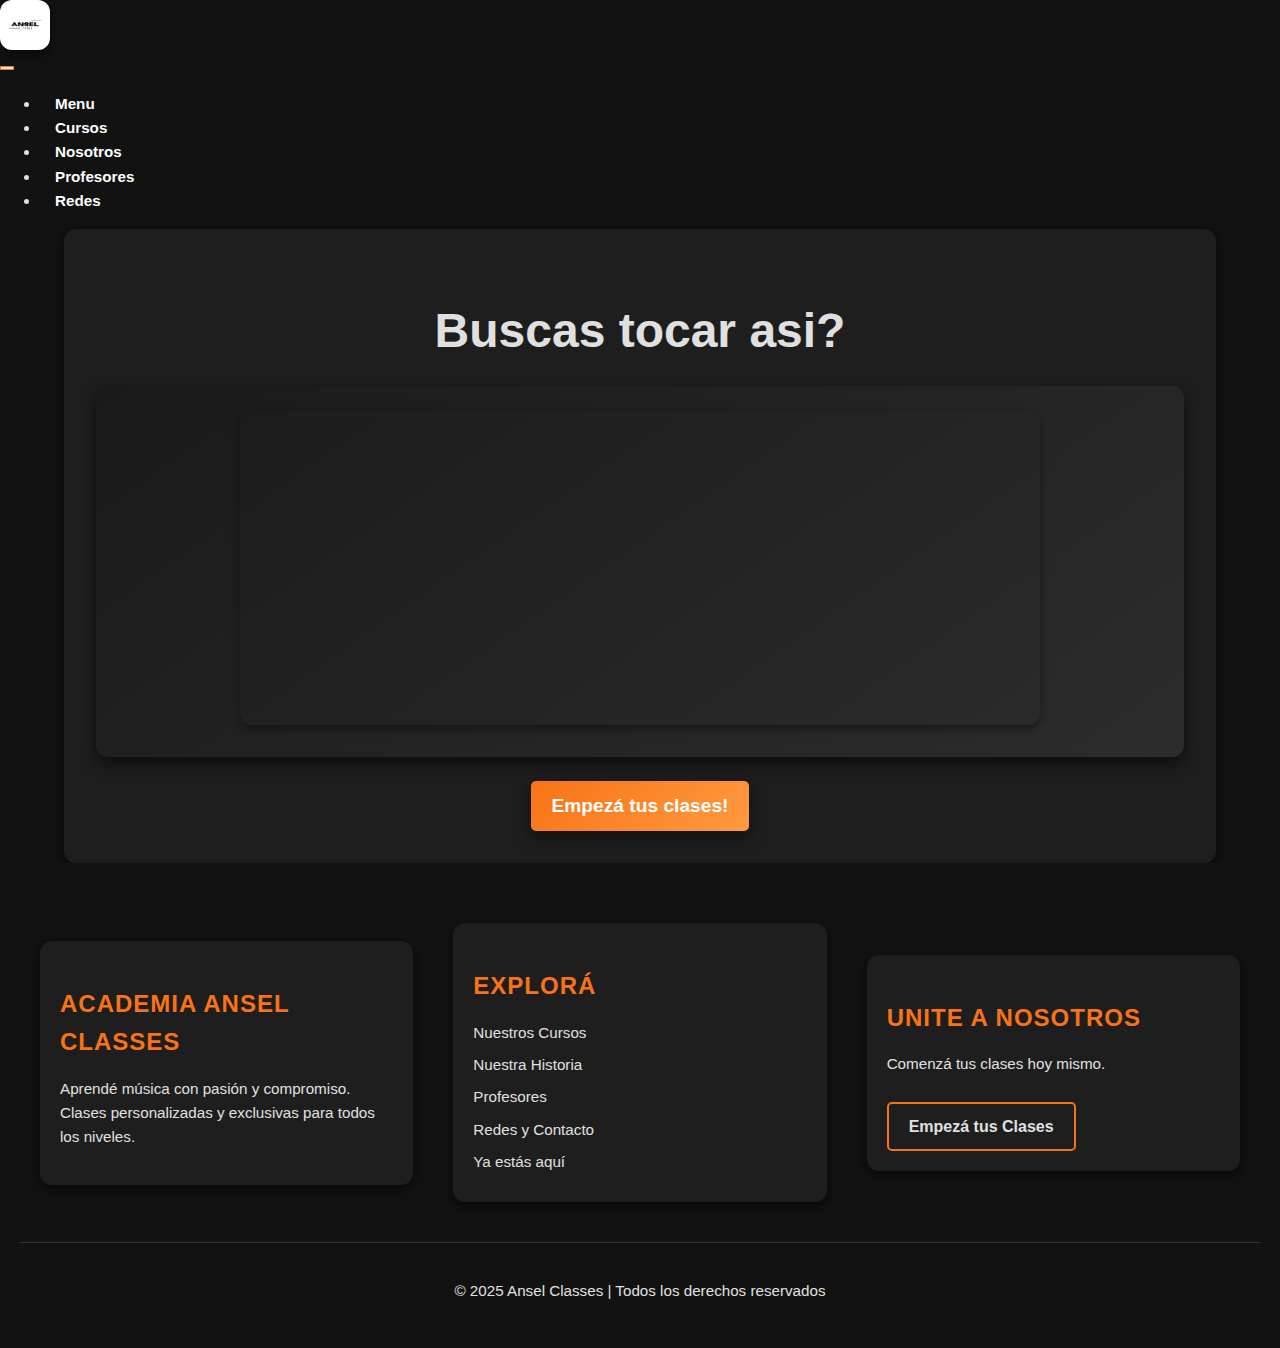
<file: index.html>
<!DOCTYPE html>
<html lang="en">
<head>
    <meta charset="UTF-8">
    <meta name="viewport" content="width=device-width, initial-scale=1.0">
    <meta name="description" content="Academia de música Ansel Classes. Cursos, profesores y metodología para aprender a tocar instrumentos.">
    <meta name="keywords" content="música, academia, cursos, profesores, aprender, instrumentos, clases">
    <meta name="author" content="Anselmo Castellanos">
    <!-- Bootstrap CSS -->
    <link href="https://cdn.jsdelivr.net/npm/bootstrap@5.3.2/dist/css/bootstrap.min.css" rel="stylesheet"
        integrity="sha384-T3c6CoIi6uLrA9TneNEoa7RxnatzjcDSCmG1MXxSR1GAsXEV/Dwwykc2MPK8M2HN" crossorigin="anonymous">
    <!-- Custom CSS -->
    <link rel="stylesheet" href="./styles/style.css">
    <title>Ansel Classes</title>
</head>
<body>
    <header class="header">
        <nav class="navbar navbar-expand-lg navbar-dark bg-dark w-100">
            <div class="container-fluid">
                <a class="navbar-brand" href="#">
                    <img src="./assets/logo/Ansel.png" alt="Logo de Ansel Classes" height="50px" width="50px">
                </a>
                <button class="navbar-toggler" type="button" data-bs-toggle="collapse" data-bs-target="#navbarNav"
                    aria-controls="navbarNav" aria-expanded="false" aria-label="Toggle navigation">
                    <span class="navbar-toggler-icon"></span>
                </button>
                <div class="collapse navbar-collapse" id="navbarNav">
                    <ul class="navbar-nav ms-auto">
                        <li class="nav-item">
                            <a class="nav-link" href="#">Menu</a>
                        </li>
                        <li class="nav-item">
                            <a class="nav-link" href="./pages/cursos.html">Cursos</a>
                        </li>
                        <li class="nav-item">
                            <a class="nav-link" href="./pages/nosotros.html">Nosotros</a>
                        </li>
                        <li class="nav-item">
                            <a class="nav-link" href="./pages/profesores.html">Profesores</a>
                        </li>
                        <li class="nav-item">
                            <a class="nav-link" href="./pages/redes.html">Redes</a>
                        </li>
                    </ul>
                </div>
            </div>
        </nav>
    </header>

    <main>
        <div class="container">
            <h1 class="titulo">Buscas tocar asi?</h1>
            <div class="video-container">
                <iframe width="560" height="315" src="https://www.youtube.com/embed/oB9tyiUk5BA?si=OADgc5_I_9yNCjYW" title="YouTube video player" frameborder="0" allow="accelerometer; autoplay; clipboard-write; encrypted-media; gyroscope; picture-in-picture; web-share" referrerpolicy="strict-origin-when-cross-origin" allowfullscreen></iframe>
            </div>
            
            
            <a href="./pages/cursos.html" class="btn-empeza">Empezá tus clases!</a>
            
            
        </div>
    </main>

    <footer class="footer">
        <div class="footer-container">
            <div class="footer-section">
                <h3>Academia Ansel Classes</h3>
                <p>Aprendé música con pasión y compromiso. Clases personalizadas y exclusivas para todos los niveles.</p>
            </div>
            <div class="footer-section">
                <h3>Explorá</h3>
                <ul>
                    <li><a href="./pages/cursos.html">Nuestros Cursos</a></li>
                    <li><a href="./pages/nosotros.html">Nuestra Historia</a></li>
                    <li><a href="./pages/profesores.html">Profesores</a></li>
                    <li><a href="./pages/redes.html">Redes y Contacto</a></li>
                    <li><a href="#">Ya estás aquí</a></li>
                </ul>
            </div>
            <div class="footer-section">
                <h3>Unite a nosotros</h3>
                <p>Comenzá tus clases hoy mismo.</p>
                <a href="./pages/redes.html" class="footer-btn">Empezá tus Clases</a>
            </div>
        </div>
        <div class="footer-bottom">
            <p>&copy; 2025 Ansel Classes | Todos los derechos reservados</p>
        </div>
    </footer>

    <!-- Bootstrap JS Bundle with Popper -->
    <script src="https://cdn.jsdelivr.net/npm/bootstrap@5.3.2/dist/js/bootstrap.bundle.min.js"
        integrity="sha384-C6RzsynM9kWDrMNeT87bh95OGNyZPhcTNXj1NW7RuBCsyN/o0jlpcV8Qyq46cDfL"
        crossorigin="anonymous"></script>
</body>
</html>
</file>
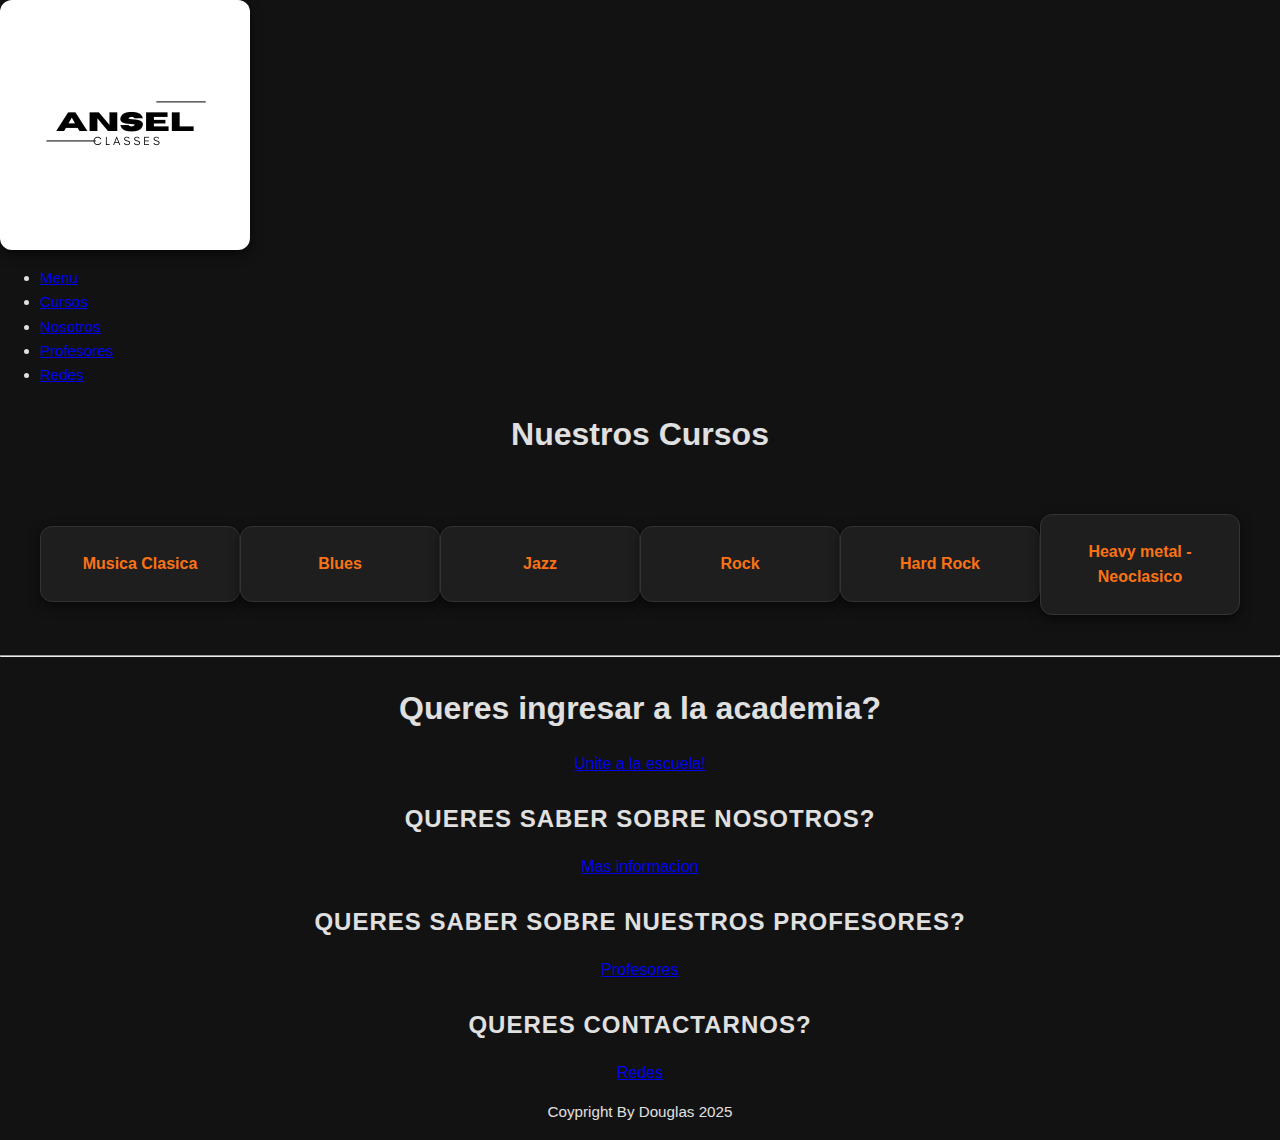
<file: Pages/Cursos.html>
<!DOCTYPE html>
<html lang="en">
<head>
    <meta charset="UTF-8">
    <meta name="viewport" content="width=device-width, initial-scale=1.0">
    <meta name="description" content="Academia de música Ansel Classes. Cursos, profesores y metodología para aprender a tocar instrumentos.">
    <meta name="keywords" content="música, academia, cursos, profesores, aprender, instrumentos, clases">
    <meta name="author" content="Anselmo Castellanos">
    <!-- CSS -->
    <link rel="stylesheet" href="../styles/style.css">
    <title>Ansel Classes</title>

</head>
<body>
    <header class="header">
        <img src="../assets/logo/Ansel.png" alt="Logo de Ansel Classes">
        <nav>
            <ul>  
               <li class="nav-li">
                <a class="nav-link" href="../index.html">Menu</a>
                </li>

                <li class="nav-li">
                    <a class="nav-link" href="#">Cursos</a>
                </li>

                <li class="nav-li">
                    <a class="nav-link" href="./Nosotros.html">Nosotros</a>
                </li>

                <li class="nav-li">
                    <a class="nav-link" href="./Profesores.html">Profesores</a>
                </li>

                <li class="nav-li">
                    <a class="nav-link" href="./Redes.html">Redes</a>
                </li>
            </ul>
        </nav>
    </header>

    <main> 
        <h1 class="center">Nuestros Cursos<b></b></h1>        
            <section class="flex-container">

                <div class="box">
                    Musica Clasica
                </div>

                <div class="box">
                    Blues
                </div> 

                <div class="box">
                    Jazz
                </div> 

                <div class="box">
                    Rock
                </div> 

                <div class="box">
                    Hard Rock
                </div>

                <div class="box">
                    Heavy metal  - Neoclasico
                </div> 

            </section>
            
    </main>
<hr>
     <footer class="center"> 
         <h2>Queres ingresar a la academia?</h2>
        <a href="./Cursos.html">Unite a la escuela!</a>

        <h3>Queres Saber sobre Nosotros?</h3>
        <a href="./Nosotros.html">Mas informacion</a>

        <h3>Queres saber sobre nuestros profesores?</h3>
        <a href="./Profesores.html">Profesores</a>

        <h3>Queres Contactarnos?</h3>
        <a href="./Redes.html">Redes</a>

        <p>Coypright By Douglas 2025</p>
    </footer>


   
</body>
</file>
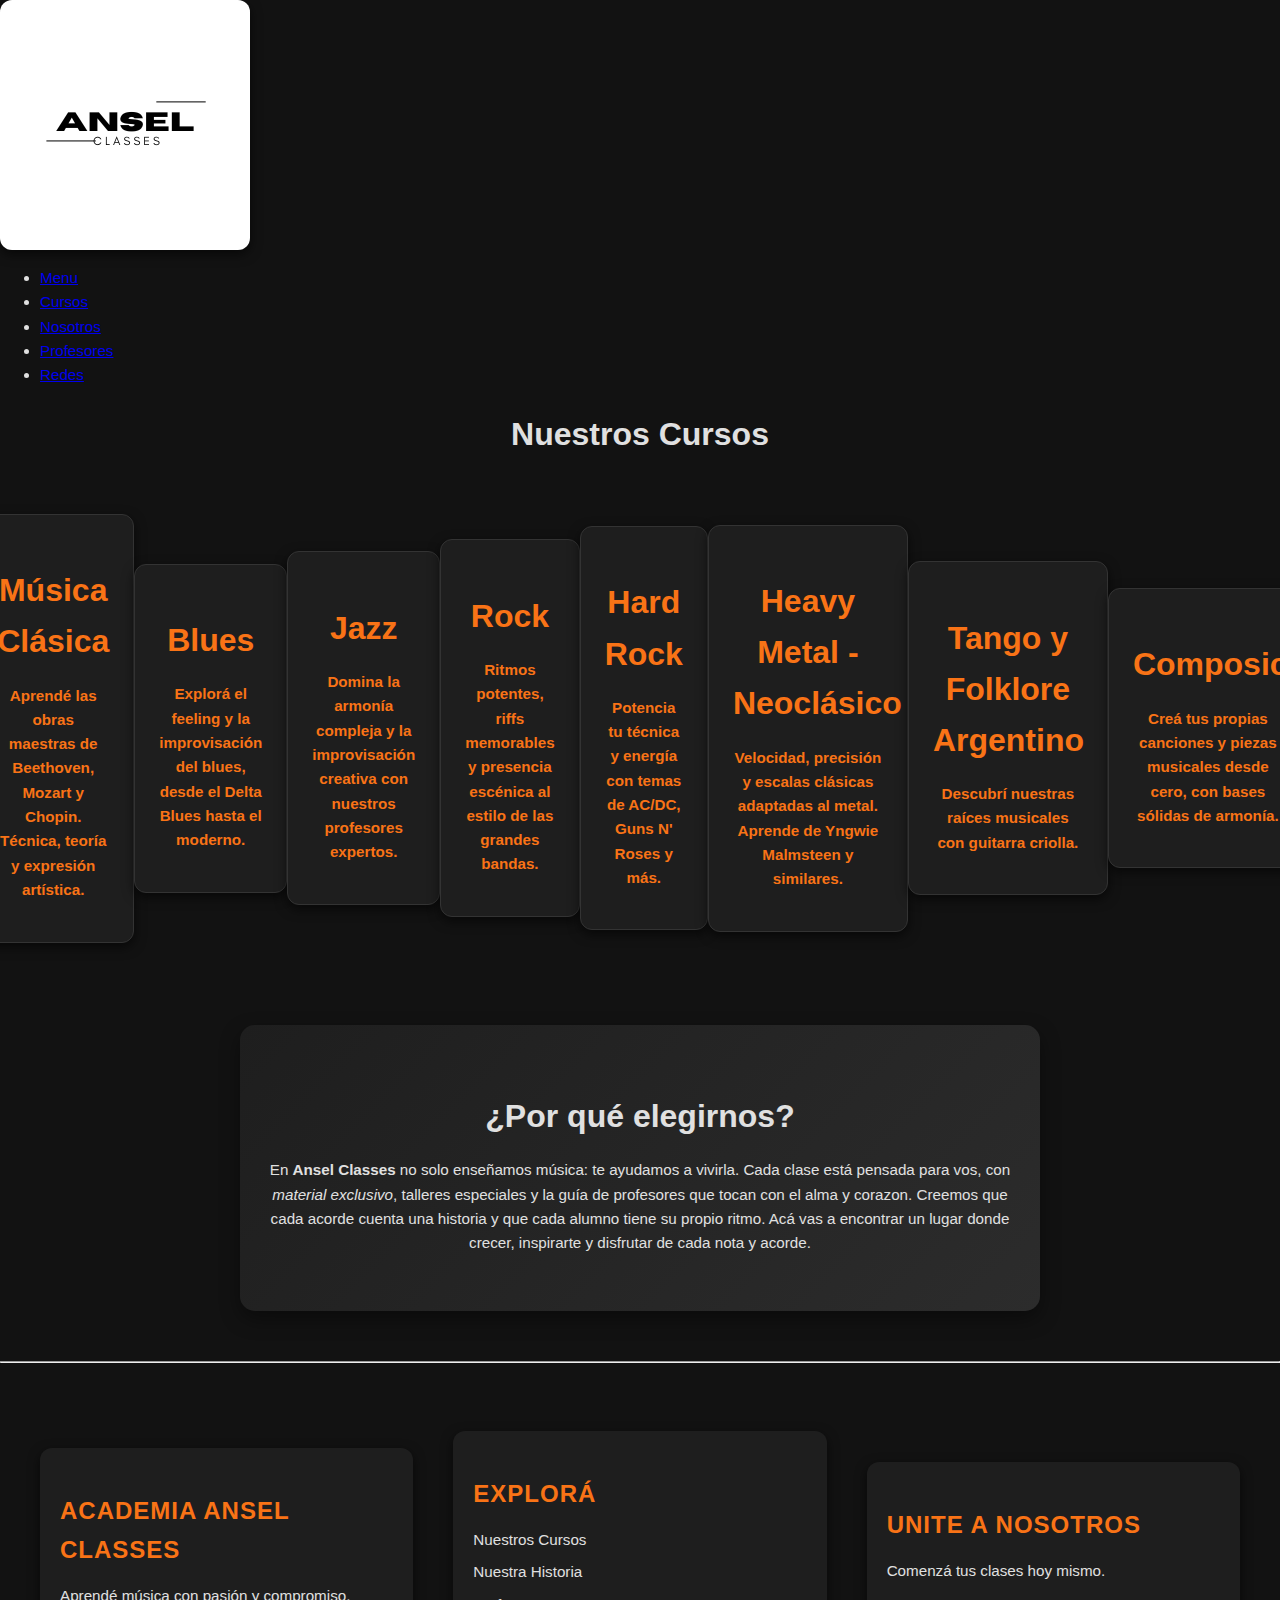
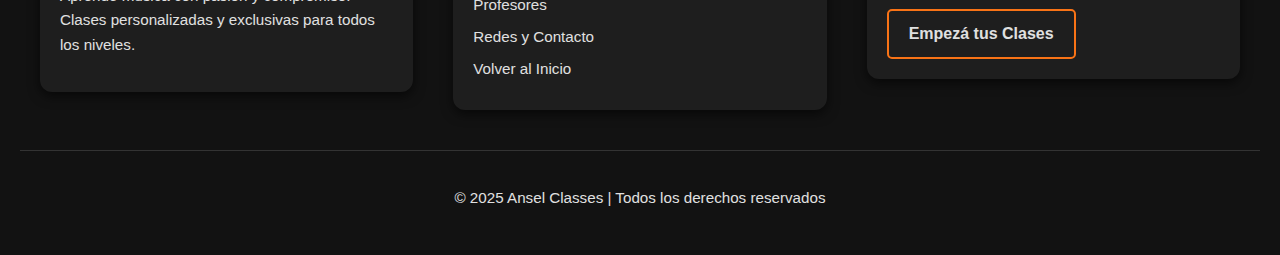
<file: Pages/cursos.html>
<!DOCTYPE html>
<html lang="en">
<head>
    <meta charset="UTF-8">
    <meta name="viewport" content="width=device-width, initial-scale=1.0">
    <meta name="description" content="Academia de música Ansel Classes. Cursos, profesores y metodología para aprender a tocar instrumentos.">
    <meta name="keywords" content="música, academia, cursos, profesores, aprender, instrumentos, clases">
    <meta name="author" content="Anselmo Castellanos">
    <!-- CSS -->
    <link rel="stylesheet" href="../styles/style.css">
    <title>Ansel Classes</title>

</head>
<body>
    <header class="header">
        <img src="../assets/logo/Ansel.png" alt="Logo de Ansel Classes">
        <nav>
            <ul>  
               <li class="nav-li">
                <a class="nav-link" href="../index.html">Menu</a>
                </li>

                <li class="nav-li">
                    <a class="nav-link" href="#">Cursos</a>
                </li>

                <li class="nav-li">
                    <a class="nav-link" href="./nosotros.html">Nosotros</a>
                </li>

                <li class="nav-li">
                    <a class="nav-link" href="./profesores.html">Profesores</a>
                </li>

                <li class="nav-li">
                    <a class="nav-link" href="./redes.html">Redes</a>
                </li>
            </ul>
        </nav>
    </header>

    <main> 
    <h1 class="center">Nuestros Cursos</h1>        

    <section class="flex-container">

        <div class="box">
            <h2>Música Clásica</h2>
            <p>Aprendé las obras maestras de Beethoven, Mozart y Chopin. Técnica, teoría y expresión artística.</p>
        </div>

        <div class="box">
            <h2>Blues</h2>
            <p>Explorá el feeling y la improvisación del blues, desde el Delta Blues hasta el moderno.</p>
        </div> 

        <div class="box">
            <h2>Jazz</h2>
            <p>Domina la armonía compleja y la improvisación creativa con nuestros profesores expertos.</p>
        </div> 

        <div class="box">
            <h2>Rock</h2>
            <p>Ritmos potentes, riffs memorables y presencia escénica al estilo de las grandes bandas.</p>
        </div> 

        <div class="box">
            <h2>Hard Rock</h2>
            <p>Potencia tu técnica y energía con temas de AC/DC, Guns N' Roses y más.</p>
        </div>

        <div class="box">
            <h2>Heavy Metal - Neoclásico</h2>
            <p>Velocidad, precisión y escalas clásicas adaptadas al metal. Aprende de Yngwie Malmsteen y similares.</p>
        </div> 

        <div class="box">
            <h2>Tango y Folklore Argentino</h2>
            <p>Descubrí nuestras raíces musicales con guitarra criolla.</p>
        </div>
        <div class="box">
            <h2>Composición</h2>
            <p>Creá tus propias canciones y piezas musicales desde cero, con bases sólidas de armonía.</p>
        </div>

    </section>

    <section class="por-que-elegirnos">
    <h2>¿Por qué elegirnos?</h2>
    <p>
        En <strong>Ansel Classes</strong> no solo enseñamos música: te ayudamos a vivirla.  
        Cada clase está pensada para vos, con <em>material exclusivo</em>, talleres especiales y la guía de
        profesores que tocan con el alma y corazon.  
        Creemos que cada acorde cuenta una historia y que cada alumno tiene su propio ritmo.  
        Acá vas a encontrar un lugar donde crecer, inspirarte y disfrutar de cada nota y acorde.
    </p>
</section>
</main>

<hr>

     <footer class="footer">
  <div class="footer-container">

    <div class="footer-section">
      <h3>Academia Ansel Classes</h3>
      <p>Aprendé música con pasión y compromiso. Clases personalizadas y exclusivas para todos los niveles.</p>
    </div>

    <div class="footer-section">
      <h3>Explorá</h3>
      <ul>
        <li><a href="#">Nuestros Cursos</a></li>
        <li><a href="./nosotros.html">Nuestra Historia</a></li>
        <li><a href="./profesores.html">Profesores</a></li>
        <li><a href="./redes.html">Redes y Contacto</a></li>
        <li><a href="../index.html">Volver al Inicio</a></li>
      </ul>
    </div>

    <div class="footer-section">
      <h3>Unite a nosotros</h3>
      <p>Comenzá tus clases hoy mismo.</p>
      <a href="#" class="footer-btn">Empezá tus Clases</a>
    </div>

  </div>

  <div class="footer-bottom">
    <p>&copy; 2025 Ansel Classes | Todos los derechos reservados</p>
  </div>
</footer>
   


   
</body>
</file>
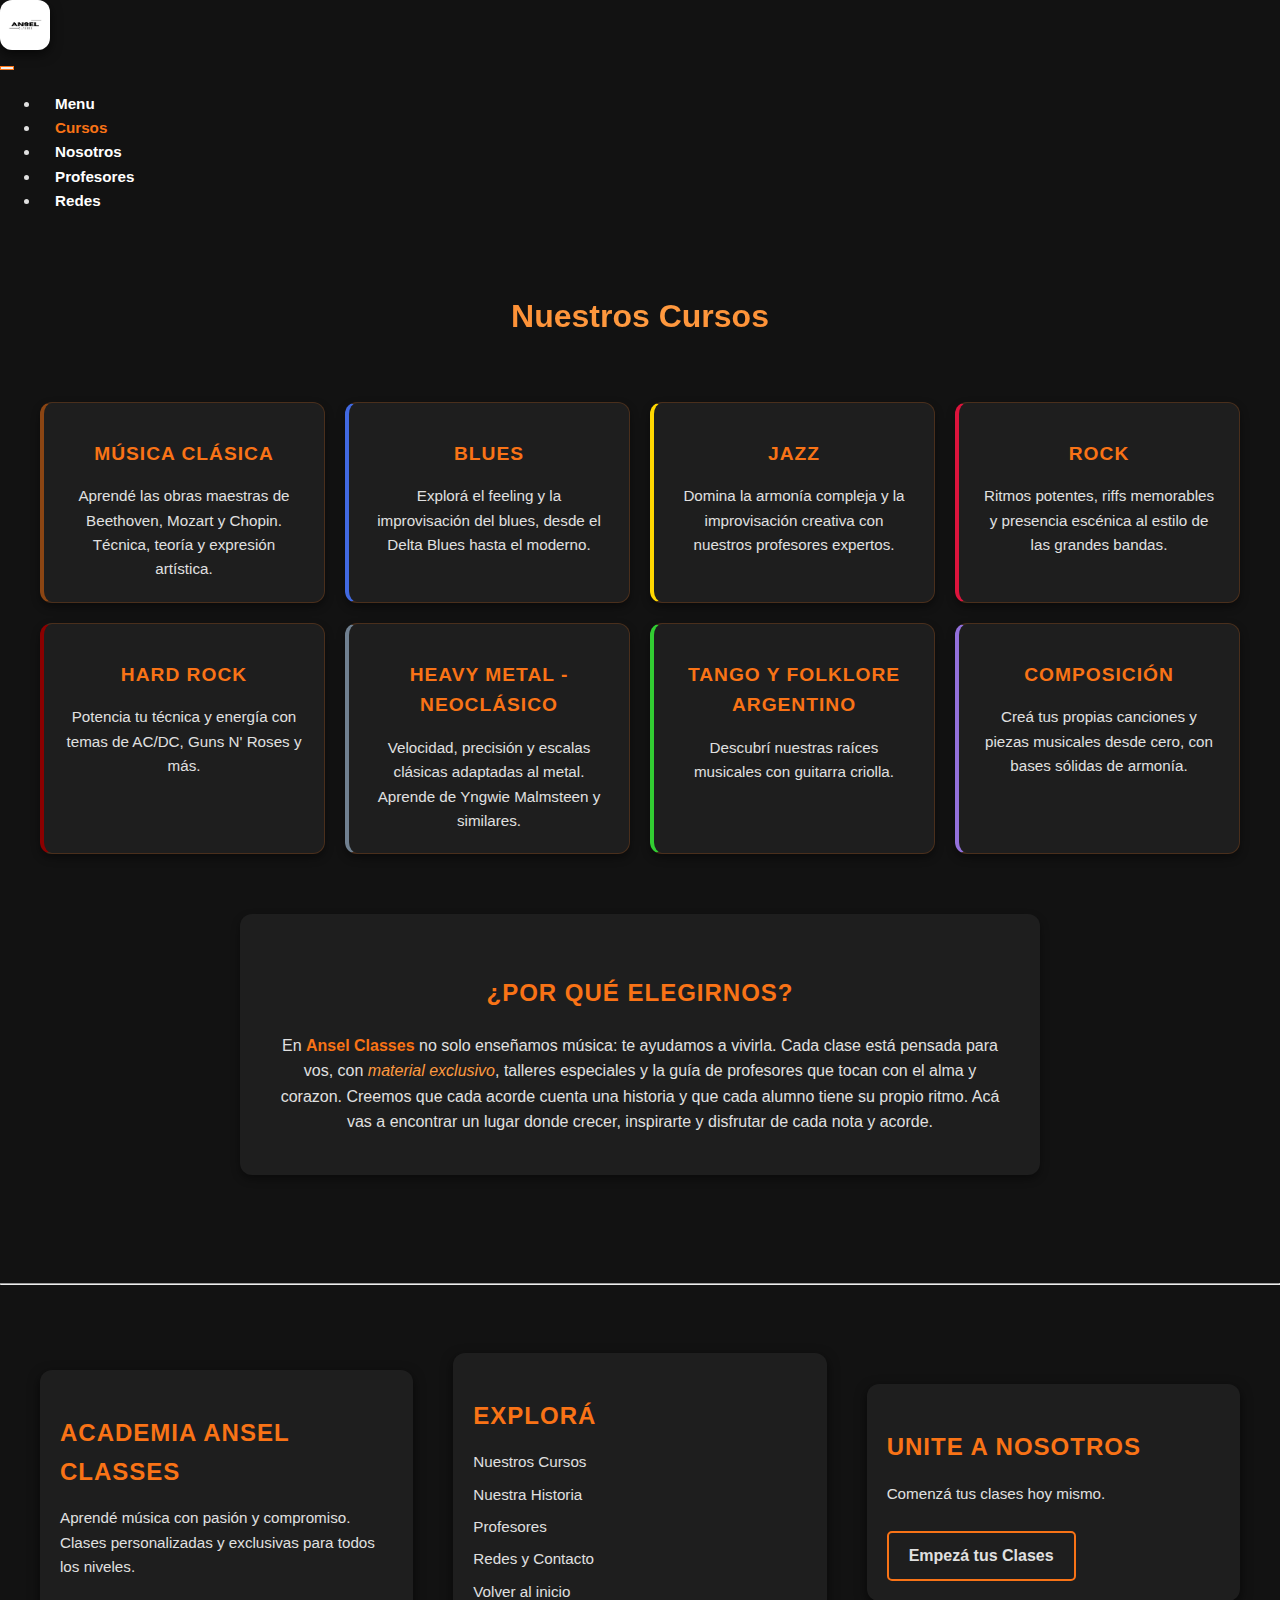
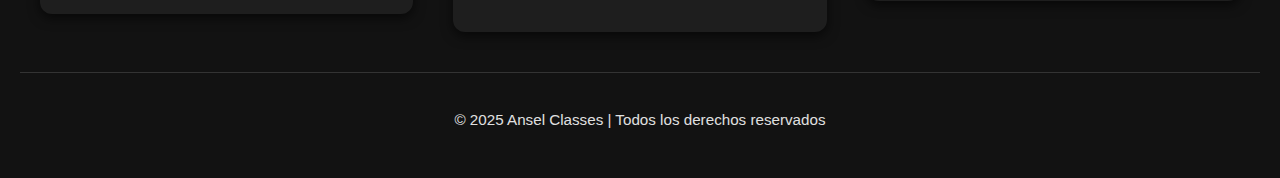
<file: pages/cursos.html>
<!DOCTYPE html>
<html lang="en">
<head>
    <meta charset="UTF-8">
    <meta name="viewport" content="width=device-width, initial-scale=1.0">
    <meta name="description" content="Academia de música Ansel Classes. Cursos, profesores y metodología para aprender a tocar instrumentos.">
    <meta name="keywords" content="música, academia, cursos, profesores, aprender, instrumentos, clases">
    <meta name="author" content="Anselmo Castellanos">
    <!-- Bootstrap CSS -->
    <link href="https://cdn.jsdelivr.net/npm/bootstrap@5.3.2/dist/css/bootstrap.min.css" rel="stylesheet"
        integrity="sha384-T3c6CoIi6uLrA9TneNEoa7RxnatzjcDSCmG1MXxSR1GAsXEV/Dwwykc2MPK8M2HN" crossorigin="anonymous">
    <!-- CSS -->
    <link rel="stylesheet" href="../styles/style.css">
    <title>Ansel Classes</title>
</head>
<body>
    <header class="header">
        <nav class="navbar navbar-expand-lg navbar-dark bg-dark w-100">
            <div class="container-fluid">
                <a class="navbar-brand" href="../index.html">
                    <img src="../assets/logo/Ansel.png" alt="Logo de Ansel Classes" height="50px" width="50px">
                </a>
                <button class="navbar-toggler" type="button" data-bs-toggle="collapse" data-bs-target="#navbarNav"
                    aria-controls="navbarNav" aria-expanded="false" aria-label="Toggle navigation">
                    <span class="navbar-toggler-icon"></span>
                </button>
                <div class="collapse navbar-collapse" id="navbarNav">
                    <ul class="navbar-nav ms-auto">
                        <li class="nav-item">
                            <a class="nav-link" href="../index.html">Menu</a>
                        </li>
                        <li class="nav-item">
                            <a class="nav-link active" href="#" aria-current="page">Cursos</a>
                        </li>
                        <li class="nav-item">
                            <a class="nav-link" href="./nosotros.html">Nosotros</a>
                        </li>
                        <li class="nav-item">
                            <a class="nav-link" href="./profesores.html">Profesores</a>
                        </li>
                        <li class="nav-item">
                            <a class="nav-link" href="./redes.html">Redes</a>
                        </li>
                    </ul>
                </div>
            </div>
        </nav>
    </header>

    <main class="cursos-container">
        <h1>Nuestros Cursos</h1>
        <section class="cursos-grid">
            <div class="curso-card curso-card--clasica">
                <h2>Música Clásica</h2>
                <p>Aprendé las obras maestras de Beethoven, Mozart y Chopin. Técnica, teoría y expresión artística.</p>
            </div>
            <div class="curso-card curso-card--blues">
                <h2>Blues</h2>
                <p>Explorá el feeling y la improvisación del blues, desde el Delta Blues hasta el moderno.</p>
            </div>
            <div class="curso-card curso-card--jazz">
                <h2>Jazz</h2>
                <p>Domina la armonía compleja y la improvisación creativa con nuestros profesores expertos.</p>
            </div>
            <div class="curso-card curso-card--rock">
                <h2>Rock</h2>
                <p>Ritmos potentes, riffs memorables y presencia escénica al estilo de las grandes bandas.</p>
            </div>
            <div class="curso-card curso-card--hard-rock">
                <h2>Hard Rock</h2>
                <p>Potencia tu técnica y energía con temas de AC/DC, Guns N' Roses y más.</p>
            </div>
            <div class="curso-card curso-card--metal">
                <h2>Heavy Metal - Neoclásico</h2>
                <p>Velocidad, precisión y escalas clásicas adaptadas al metal. Aprende de Yngwie Malmsteen y similares.</p>
            </div>
            <div class="curso-card curso-card--tango">
                <h2>Tango y Folklore Argentino</h2>
                <p>Descubrí nuestras raíces musicales con guitarra criolla.</p>
            </div>
            <div class="curso-card curso-card--composicion">
                <h2>Composición</h2>
                <p>Creá tus propias canciones y piezas musicales desde cero, con bases sólidas de armonía.</p>
            </div>
        </section>
        <section class="por-que-elegirnos-cursos">
            <h2>¿Por qué elegirnos?</h2>
            <p>
                En <strong>Ansel Classes</strong> no solo enseñamos música: te ayudamos a vivirla.
                Cada clase está pensada para vos, con <em>material exclusivo</em>, talleres especiales y la guía de
                profesores que tocan con el alma y corazon.
                Creemos que cada acorde cuenta una historia y que cada alumno tiene su propio ritmo.
                Acá vas a encontrar un lugar donde crecer, inspirarte y disfrutar de cada nota y acorde.
            </p>
        </section>
    </main>

    <hr>

    <footer class="footer">
        <div class="footer-container">
            <div class="footer-section">
                <h3>Academia Ansel Classes</h3>
                <p>Aprendé música con pasión y compromiso. Clases personalizadas y exclusivas para todos los niveles.</p>
            </div>
            <div class="footer-section">
                <h3>Explorá</h3>
                <ul>
                    <li><a href="#">Nuestros Cursos</a></li>
                    <li><a href="./nosotros.html">Nuestra Historia</a></li>
                    <li><a href="./profesores.html">Profesores</a></li>
                    <li><a href="./redes.html">Redes y Contacto</a></li>
                    <li><a href="../index.html">Volver al inicio</a></li>
                </ul>
            </div>
            <div class="footer-section">
                <h3>Unite a nosotros</h3>
                <p>Comenzá tus clases hoy mismo.</p>
                <a href="./redes.html" class="footer-btn">Empezá tus Clases</a>
            </div>
        </div>
        <div class="footer-bottom">
            <p>&copy; 2025 Ansel Classes | Todos los derechos reservados</p>
        </div>
    </footer>

    <!-- Bootstrap JS  -->
    <script src="https://cdn.jsdelivr.net/npm/bootstrap@5.3.2/dist/js/bootstrap.bundle.min.js"
        integrity="sha384-C6RzsynM9kWDrMNeT87bh95OGNyZPhcTNXj1NW7RuBCsyN/o0jlpcV8Qyq46cDfL"
        crossorigin="anonymous"></script>
</body>
</file>
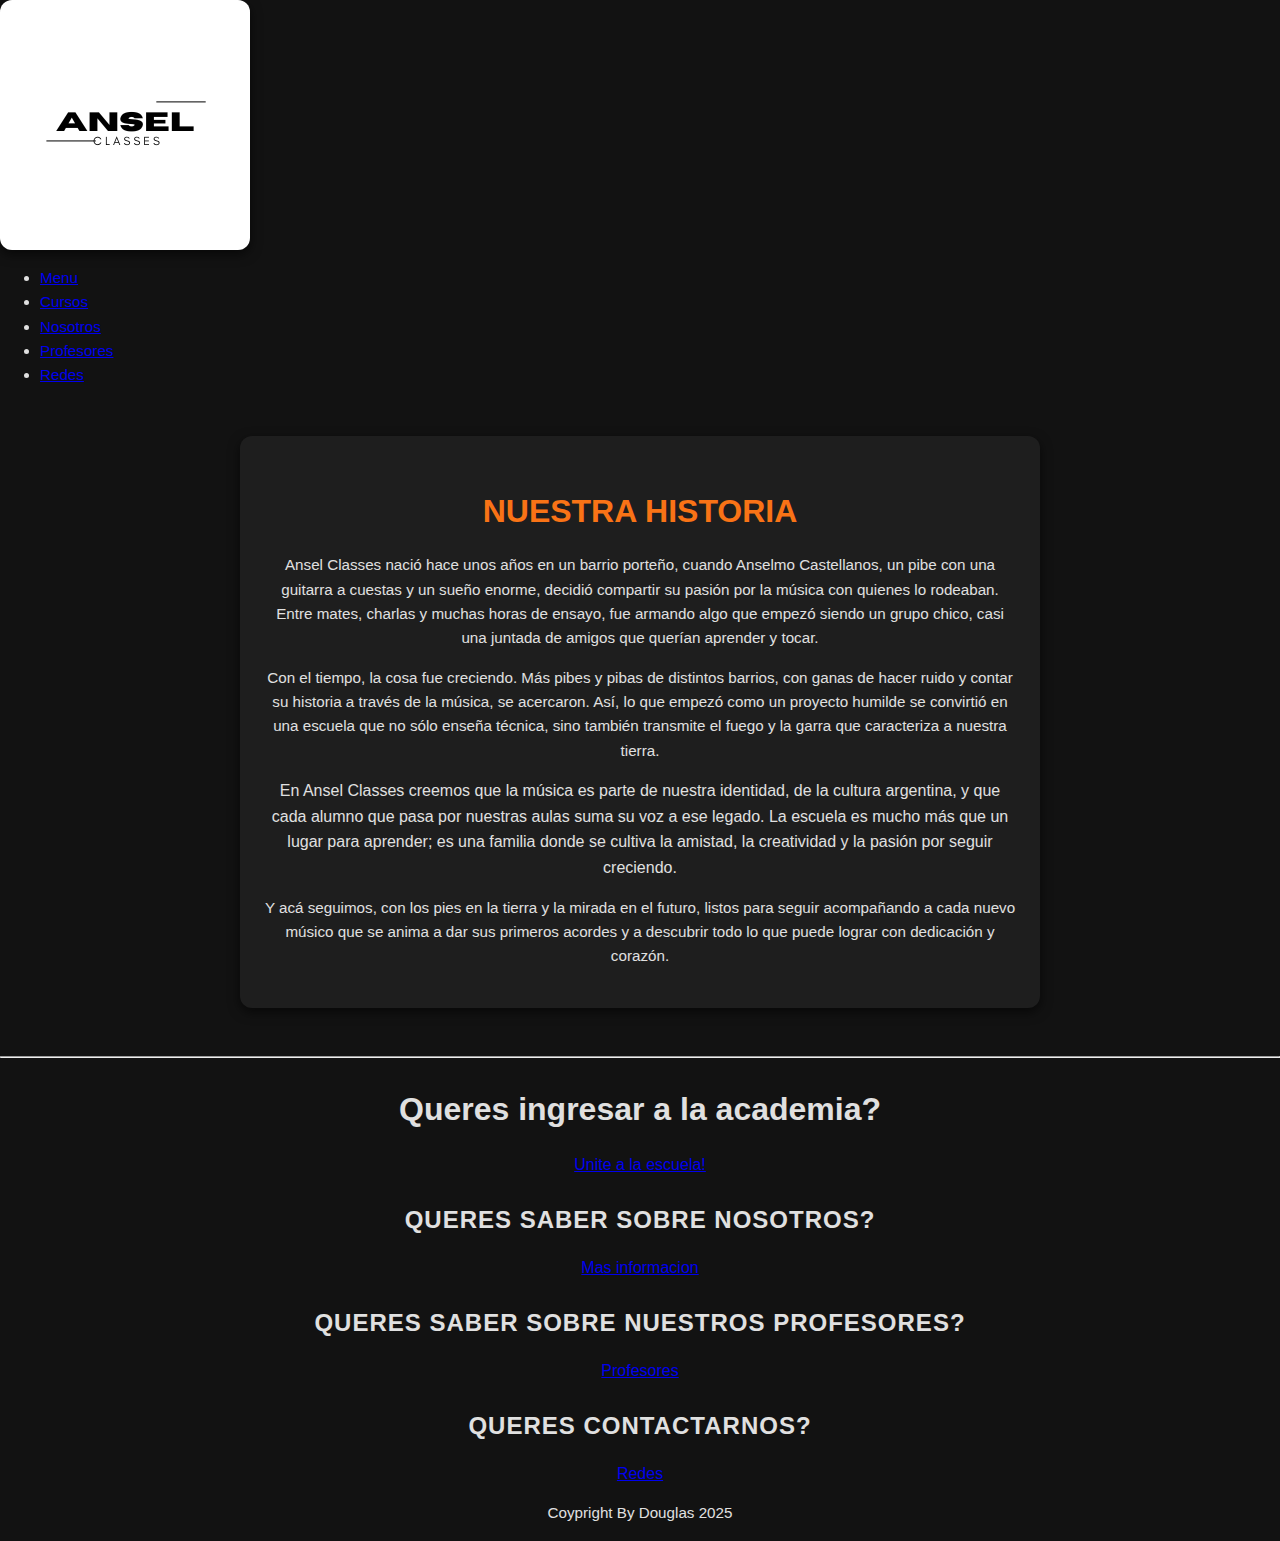
<file: Pages/Nosotros.html>
<!DOCTYPE html>
<html lang="en">
<head>
    <meta charset="UTF-8">
    <meta name="viewport" content="width=device-width, initial-scale=1.0">
    <meta name="description" content="Academia de música Ansel Classes. Cursos, profesores y metodología para aprender a tocar instrumentos.">
    <meta name="keywords" content="música, academia, cursos, profesores, aprender, instrumentos, clases">
    <meta name="author" content="Anselmo Castellanos">
    <!-- CSS -->
    <link rel="stylesheet" href="../styles/style.css">
    <title>Ansel Classes</title>

</head>
<body>
    <header class="header">
        <img src="../assets/logo/Ansel.png" alt="Logo de Ansel Classes">
        <nav>
            <ul>  
               <li class="nav-li">
                <a class="nav-link" href="../index.html">Menu</a>
                </li>

                <li class="nav-li">
                    <a class="nav-link" href="./Cursos.html">Cursos</a>
                </li>

                <li class="nav-li">
                    <a class="nav-link" href="#">Nosotros</a>
                </li>

                <li class="nav-li">
                    <a class="nav-link" href="./Profesores.html">Profesores</a>
                </li>

                <li class="nav-li">
                    <a class="nav-link" href="./Redes.html">Redes</a>
                </li>
            </ul>
        </nav>
    </header>

    <main>  
       <section class="nuestra-historia">
        <h2>Nuestra historia</h2>
            <p>
                Ansel Classes nació hace unos años en un barrio porteño, cuando Anselmo Castellanos, un pibe con una guitarra a cuestas y un sueño enorme, decidió compartir su pasión por la música con quienes lo rodeaban. Entre mates, charlas y muchas horas de ensayo, fue armando algo que empezó siendo un grupo chico, casi una juntada de amigos que querían aprender y tocar.
            </p>

            <p>
                Con el tiempo, la cosa fue creciendo. Más pibes y pibas de distintos barrios, con ganas de hacer ruido y contar su historia a través de la música, se acercaron. Así, lo que empezó como un proyecto humilde se convirtió en una escuela que no sólo enseña técnica, sino también transmite el fuego y la garra que caracteriza a nuestra tierra.
            </p>

                En Ansel Classes creemos que la música es parte de nuestra identidad, de la cultura argentina, y que cada alumno que pasa por nuestras aulas suma su voz a ese legado. La escuela es mucho más que un lugar para aprender; es una familia donde se cultiva la amistad, la creatividad y la pasión por seguir creciendo.
            </p>

            <p>
                Y acá seguimos, con los pies en la tierra y la mirada en el futuro, listos para seguir acompañando a cada nuevo músico que se anima a dar sus primeros acordes y a descubrir todo lo que puede lograr con dedicación y corazón.
            </p>
        </section>
    </main>
<hr>
     <footer class="center"> 
         <h2>Queres ingresar a la academia?</h2>
        <a href="./Cursos.html">Unite a la escuela!</a>

        <h3>Queres Saber sobre Nosotros?</h3>
        <a href="./Nosotros.html">Mas informacion</a>

        <h3>Queres saber sobre nuestros profesores?</h3>
        <a href="./Profesores.html">Profesores</a>

        <h3>Queres Contactarnos?</h3>
        <a href="./Redes.html">Redes</a>

        <p>Coypright By Douglas 2025</p>
    </footer>

</body>
</file>
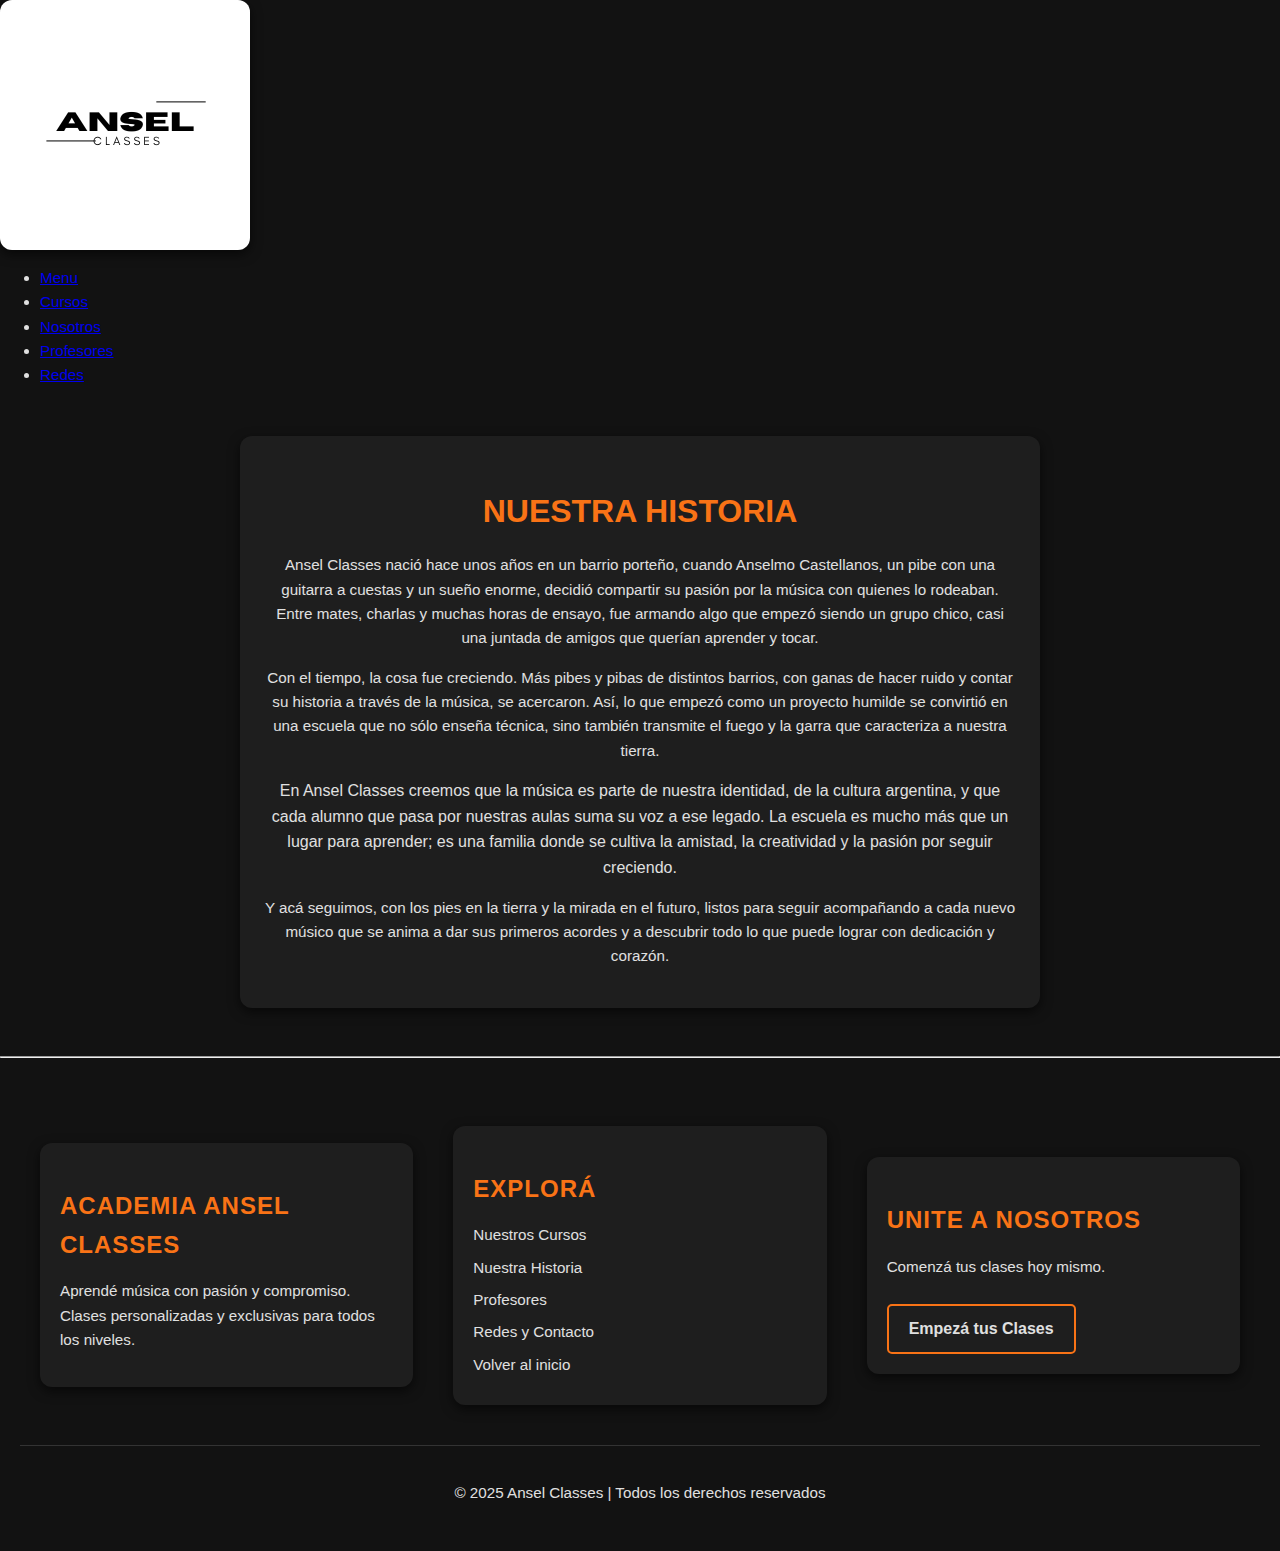
<file: Pages/nosotros.html>
<!DOCTYPE html>
<html lang="en">
<head>
    <meta charset="UTF-8">
    <meta name="viewport" content="width=device-width, initial-scale=1.0">
    <meta name="description" content="Academia de música Ansel Classes. Cursos, profesores y metodología para aprender a tocar instrumentos.">
    <meta name="keywords" content="música, academia, cursos, profesores, aprender, instrumentos, clases">
    <meta name="author" content="Anselmo Castellanos">
    <!-- CSS -->
    <link rel="stylesheet" href="../styles/style.css">
    <title>Ansel Classes</title>

</head>
<body>
    <header class="header">
        <img src="../assets/logo/Ansel.png" alt="Logo de Ansel Classes">
        <nav>
            <ul>  
               <li class="nav-li">
                <a class="nav-link" href="../index.html">Menu</a>
                </li>

                <li class="nav-li">
                    <a class="nav-link" href="./cursos.html">Cursos</a>
                </li>

                <li class="nav-li">
                    <a class="nav-link" href="#">Nosotros</a>
                </li>

                <li class="nav-li">
                    <a class="nav-link" href="./profesores.html">Profesores</a>
                </li>

                <li class="nav-li">
                    <a class="nav-link" href="./redes.html">Redes</a>
                </li>
            </ul>
        </nav>
    </header>

    <main>  
       <section class="nuestra-historia">
        <h2>Nuestra historia</h2>
            <p>
                Ansel Classes nació hace unos años en un barrio porteño, cuando Anselmo Castellanos, un pibe con una guitarra a cuestas y un sueño enorme, decidió compartir su pasión por la música con quienes lo rodeaban. Entre mates, charlas y muchas horas de ensayo, fue armando algo que empezó siendo un grupo chico, casi una juntada de amigos que querían aprender y tocar.
            </p>

            <p>
                Con el tiempo, la cosa fue creciendo. Más pibes y pibas de distintos barrios, con ganas de hacer ruido y contar su historia a través de la música, se acercaron. Así, lo que empezó como un proyecto humilde se convirtió en una escuela que no sólo enseña técnica, sino también transmite el fuego y la garra que caracteriza a nuestra tierra.
            </p>

                En Ansel Classes creemos que la música es parte de nuestra identidad, de la cultura argentina, y que cada alumno que pasa por nuestras aulas suma su voz a ese legado. La escuela es mucho más que un lugar para aprender; es una familia donde se cultiva la amistad, la creatividad y la pasión por seguir creciendo.
            </p>

            <p>
                Y acá seguimos, con los pies en la tierra y la mirada en el futuro, listos para seguir acompañando a cada nuevo músico que se anima a dar sus primeros acordes y a descubrir todo lo que puede lograr con dedicación y corazón.
            </p>
        </section>
    </main>
<hr>

     <footer class="footer">

        <div class="footer-container">

        <div class="footer-section">
            <h3>Academia Ansel Classes</h3>
            <p>Aprendé música con pasión y compromiso. Clases personalizadas y exclusivas para todos los niveles.</p>
        </div>

        <div class="footer-section">
                  <h3>Explorá</h3>
                <ul>
                  <li><a href="./cursos.html">Nuestros Cursos</a></li>
                  <li><a href="#">Nuestra Historia</a></li>
                  <li><a href="./profesores.html">Profesores</a></li>
                  <li><a href="./redes.html">Redes y Contacto</a></li>
                  <li><a href="../index.html">Volver al inicio</a></li>
              </ul>
          </div>

          <div class="footer-section">
              <h3>Unite a nosotros</h3>
              <p>Comenzá tus clases hoy mismo.</p>
            <a href="./redes.html" class="footer-btn">Empezá tus Clases</a>
        </div>

  </div>

        <div class="footer-bottom">
              <p>&copy; 2025 Ansel Classes | Todos los derechos reservados</p>
        </div>

</footer>
   
</body>
</file>
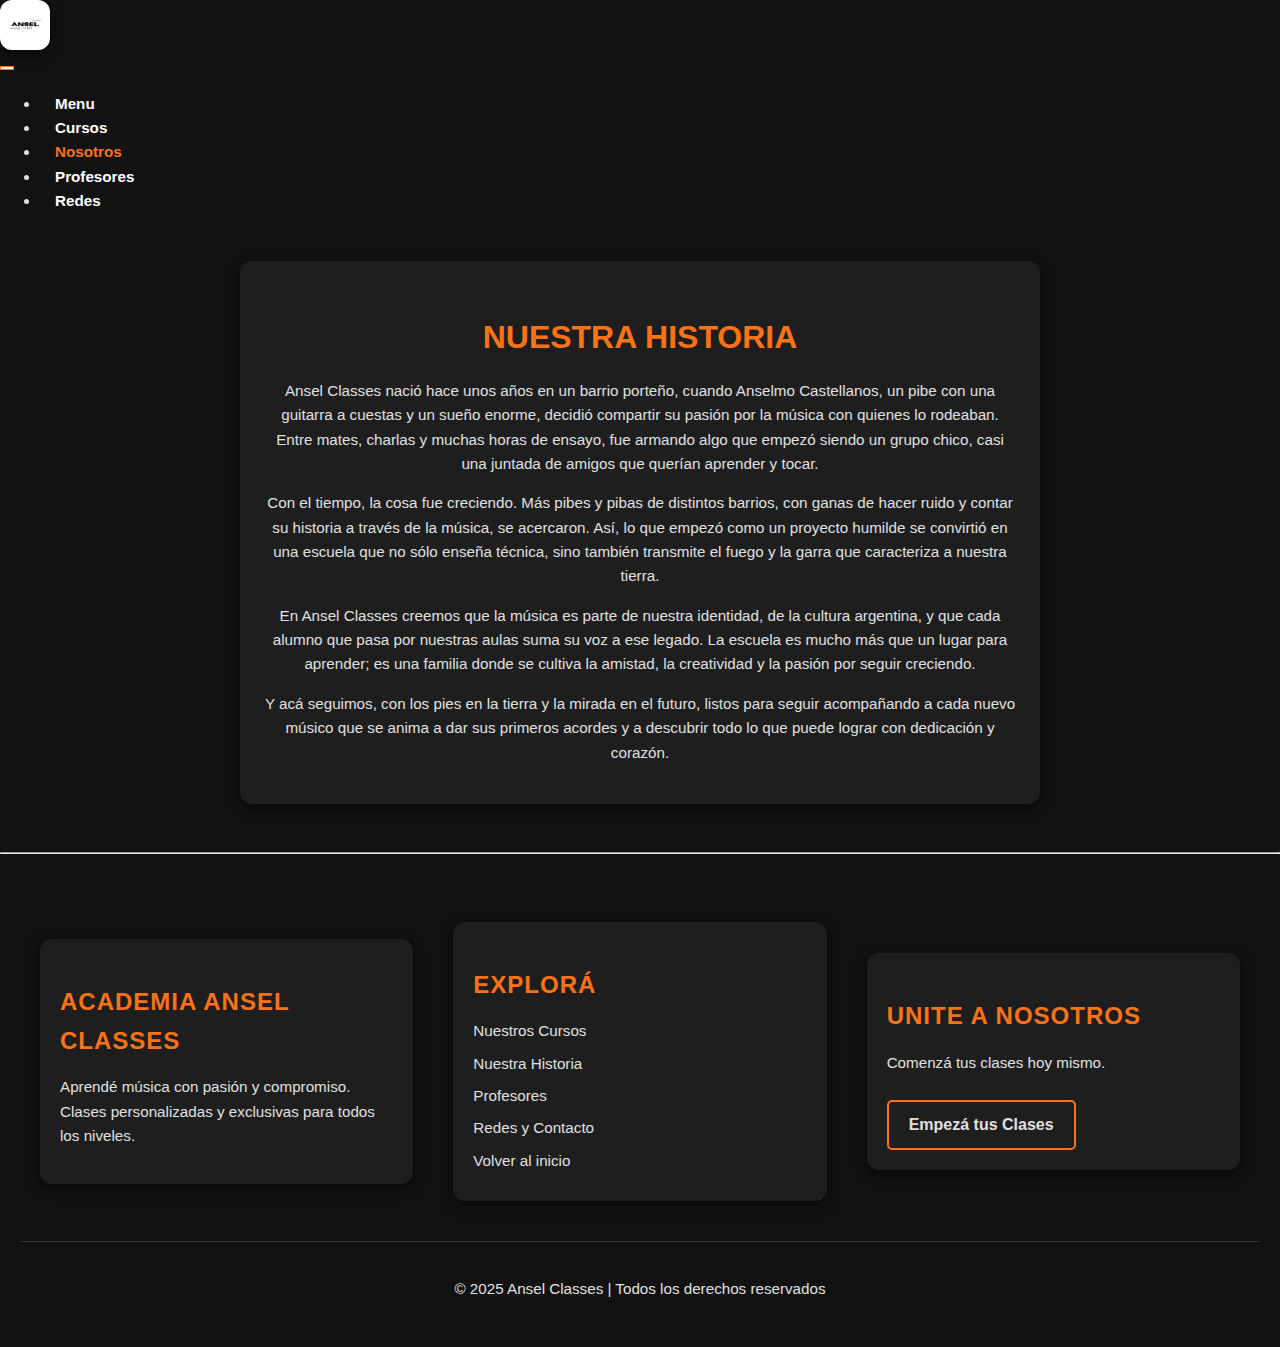
<file: pages/nosotros.html>
<!DOCTYPE html>
<html lang="en">
<head>
    <meta charset="UTF-8">
    <meta name="viewport" content="width=device-width, initial-scale=1.0">
    <meta name="description" content="Academia de música Ansel Classes. Cursos, profesores y metodología para aprender a tocar instrumentos.">
    <meta name="keywords" content="música, academia, cursos, profesores, aprender, instrumentos, clases">
    <meta name="author" content="Anselmo Castellanos">
    <!-- Bootstrap CSS -->
    <link href="https://cdn.jsdelivr.net/npm/bootstrap@5.3.2/dist/css/bootstrap.min.css" rel="stylesheet"
        integrity="sha384-T3c6CoIi6uLrA9TneNEoa7RxnatzjcDSCmG1MXxSR1GAsXEV/Dwwykc2MPK8M2HN" crossorigin="anonymous">
    <!-- CSS -->
    <link rel="stylesheet" href="../styles/style.css">
    <title>Ansel Classes</title>
</head>
<body>
    <header class="header">
        <nav class="navbar navbar-expand-lg navbar-dark bg-dark w-100">
            <div class="container-fluid">
                <a class="navbar-brand" href="../index.html">
                    <img src="../assets/logo/Ansel.png" alt="Logo de Ansel Classes" height="50px" width="50px">
                </a>
                <button class="navbar-toggler" type="button" data-bs-toggle="collapse" data-bs-target="#navbarNav"
                    aria-controls="navbarNav" aria-expanded="false" aria-label="Toggle navigation">
                    <span class="navbar-toggler-icon"></span>
                </button>
                <div class="collapse navbar-collapse" id="navbarNav">
                    <ul class="navbar-nav ms-auto">
                        <li class="nav-item">
                            <a class="nav-link" href="../index.html">Menu</a>
                        </li>
                        <li class="nav-item">
                            <a class="nav-link" href="./cursos.html">Cursos</a>
                        </li>
                        <li class="nav-item">
                            <a class="nav-link active" href="#" aria-current="page">Nosotros</a>
                        </li>
                        <li class="nav-item">
                            <a class="nav-link" href="./profesores.html">Profesores</a>
                        </li>
                        <li class="nav-item">
                            <a class="nav-link" href="./redes.html">Redes</a>
                        </li>
                    </ul>
                </div>
            </div>
        </nav>
    </header>
    <main>
        <section class="nuestra-historia">
            <h2>Nuestra historia</h2>
            <p>
                Ansel Classes nació hace unos años en un barrio porteño, cuando Anselmo Castellanos, un pibe con una guitarra a cuestas y un sueño enorme, decidió compartir su pasión por la música con quienes lo rodeaban. Entre mates, charlas y muchas horas de ensayo, fue armando algo que empezó siendo un grupo chico, casi una juntada de amigos que querían aprender y tocar.
            </p>
            <p>
                Con el tiempo, la cosa fue creciendo. Más pibes y pibas de distintos barrios, con ganas de hacer ruido y contar su historia a través de la música, se acercaron. Así, lo que empezó como un proyecto humilde se convirtió en una escuela que no sólo enseña técnica, sino también transmite el fuego y la garra que caracteriza a nuestra tierra.
            </p>
            <p>
                En Ansel Classes creemos que la música es parte de nuestra identidad, de la cultura argentina, y que cada alumno que pasa por nuestras aulas suma su voz a ese legado. La escuela es mucho más que un lugar para aprender; es una familia donde se cultiva la amistad, la creatividad y la pasión por seguir creciendo.
            </p>
            <p>
                Y acá seguimos, con los pies en la tierra y la mirada en el futuro, listos para seguir acompañando a cada nuevo músico que se anima a dar sus primeros acordes y a descubrir todo lo que puede lograr con dedicación y corazón.
            </p>
        </section>
    </main>
    <hr>
    <footer class="footer">
        <div class="footer-container">
            <div class="footer-section">
                <h3>Academia Ansel Classes</h3>
                <p>Aprendé música con pasión y compromiso. Clases personalizadas y exclusivas para todos los niveles.</p>
            </div>
            <div class="footer-section">
                <h3>Explorá</h3>
                <ul>
                    <li><a href="./cursos.html">Nuestros Cursos</a></li>
                    <li><a href="#">Nuestra Historia</a></li>
                    <li><a href="./profesores.html">Profesores</a></li>
                    <li><a href="./redes.html">Redes y Contacto</a></li>
                    <li><a href="../index.html">Volver al inicio</a></li>
                </ul>
            </div>
            <div class="footer-section">
                <h3>Unite a nosotros</h3>
                <p>Comenzá tus clases hoy mismo.</p>
                <a href="./redes.html" class="footer-btn">Empezá tus Clases</a>
            </div>
        </div>
        <div class="footer-bottom">
            <p>&copy; 2025 Ansel Classes | Todos los derechos reservados</p>
        </div>
    </footer>
    <!-- Bootstrap JS -->
    <script src="https://cdn.jsdelivr.net/npm/bootstrap@5.3.2/dist/js/bootstrap.bundle.min.js"
        integrity="sha384-C6RzsynM9kWDrMNeT87bh95OGNyZPhcTNXj1NW7RuBCsyN/o0jlpcV8Qyq46cDfL"
        crossorigin="anonymous"></script>
</body>
</html>
</file>
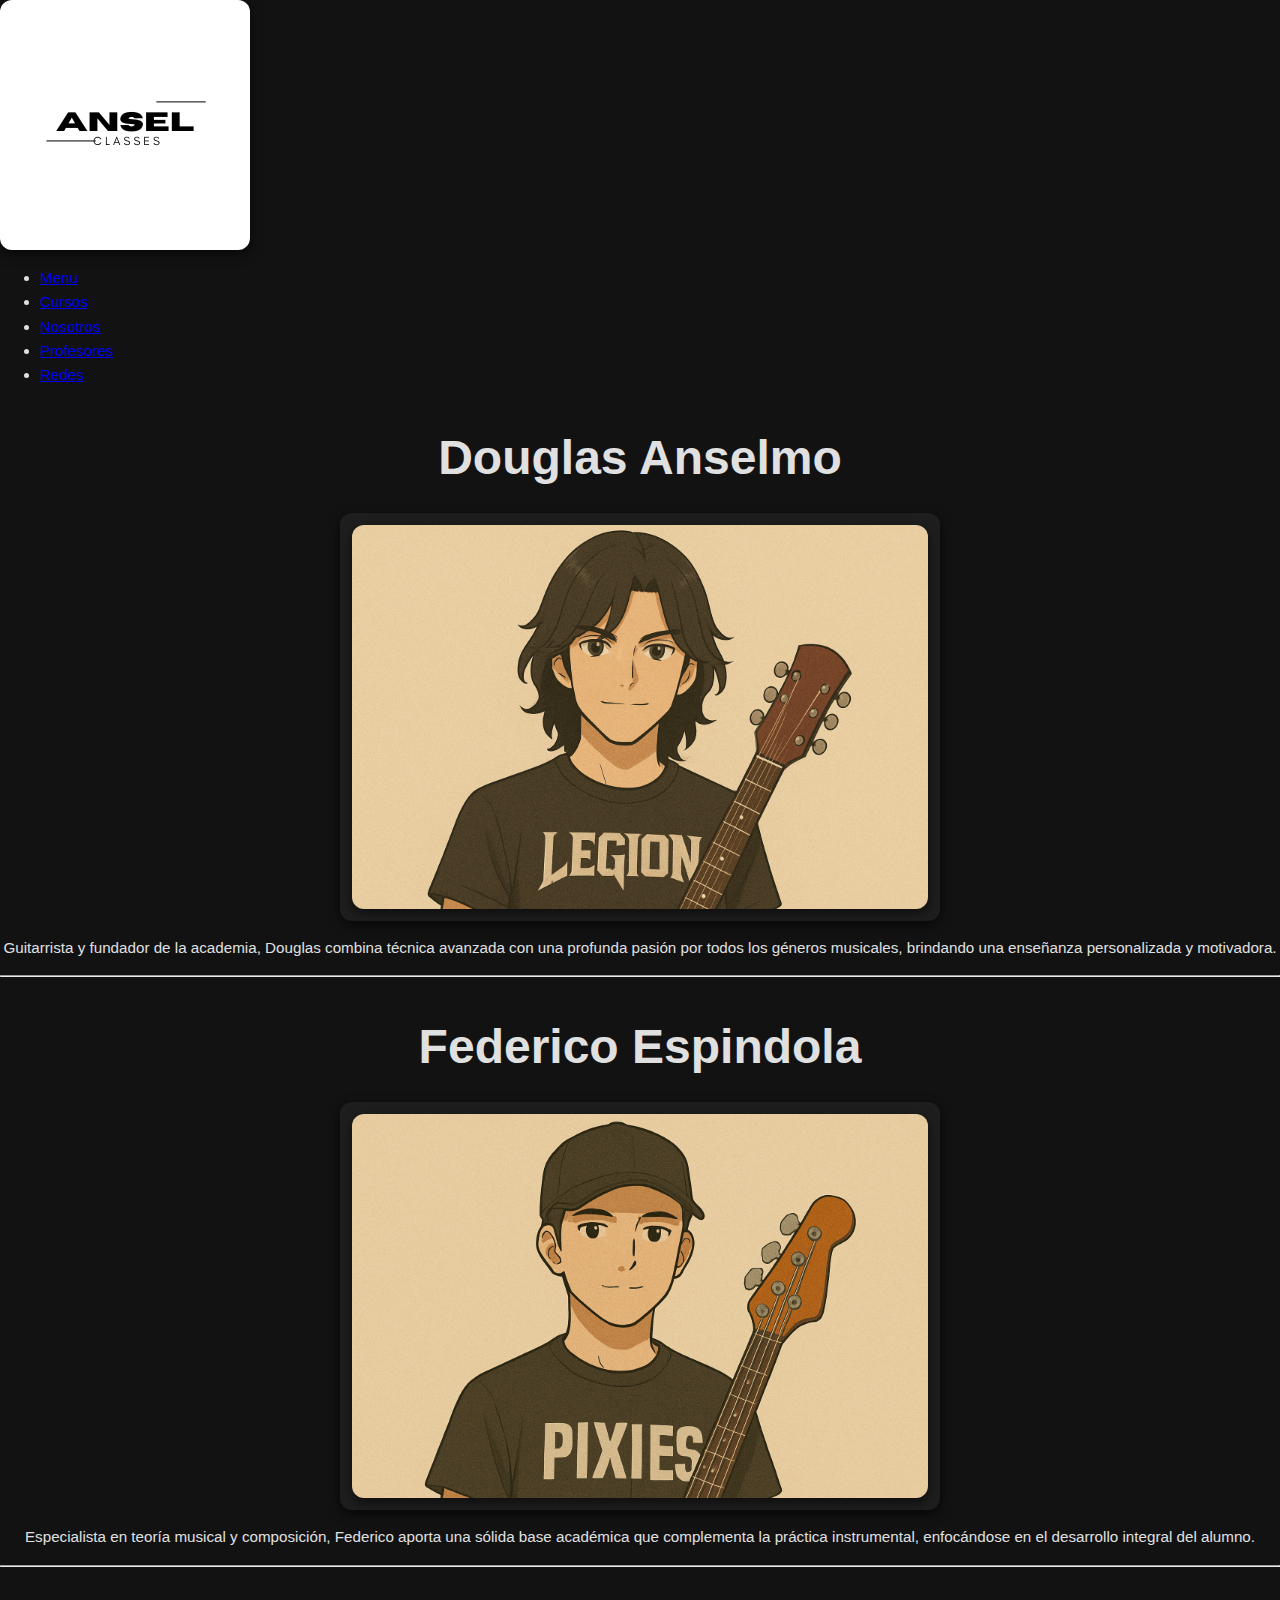
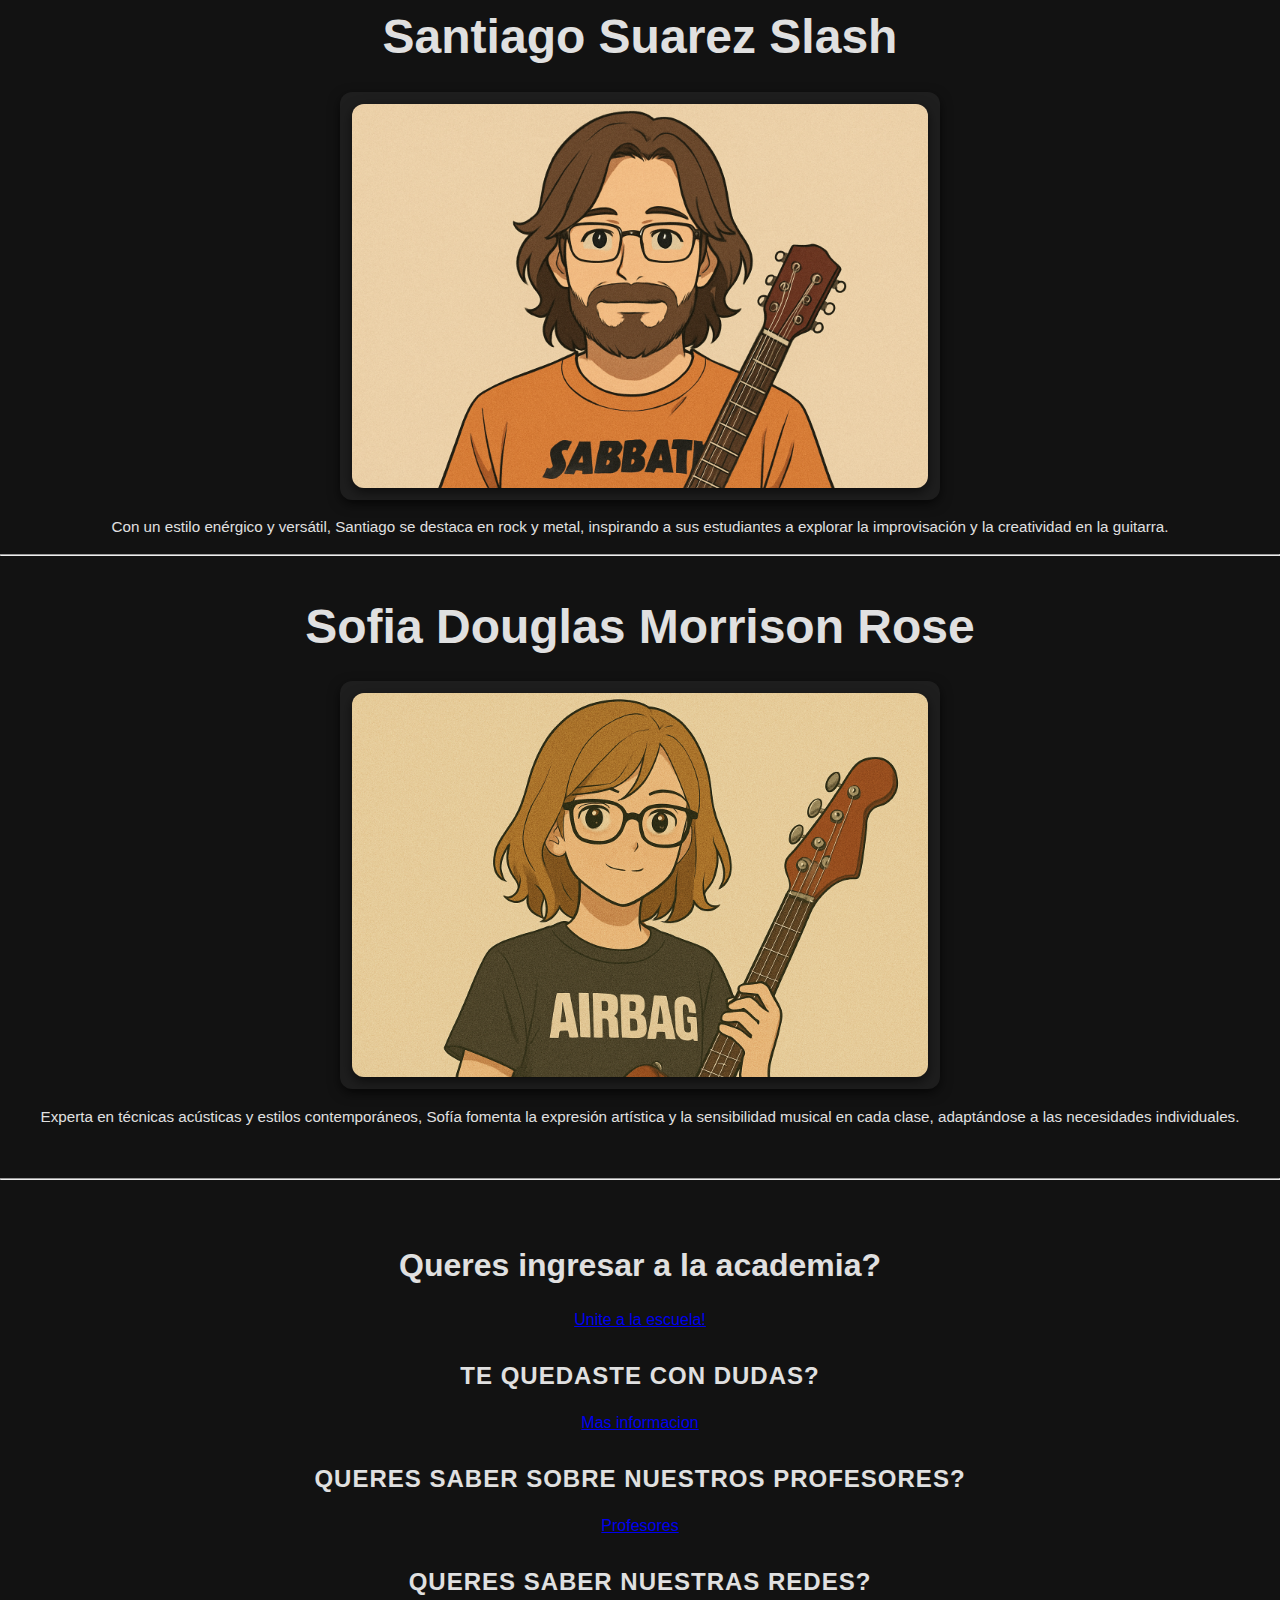
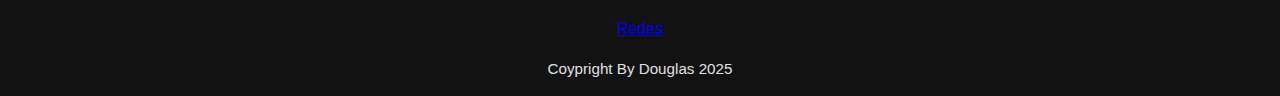
<file: Pages/Profesores.html>
<!DOCTYPE html>
<html lang="en">
<head>
    <meta charset="UTF-8">
    <meta name="viewport" content="width=device-width, initial-scale=1.0">
    <meta name="description" content="Academia de música Ansel Classes. Cursos, profesores y metodología para aprender a tocar instrumentos.">
    <meta name="keywords" content="música, academia, cursos, profesores, aprender, instrumentos, clases">
    <meta name="author" content="Anselmo Castellanos">
    <!-- CSS -->
    <link rel="stylesheet" href="../styles/style.css">
    <title>Ansel Classes</title>

</head>
<body>
    <header class="header">
        <img src="../assets/logo/Ansel.png" alt="">
        <nav>
            <ul>  
               <li class="nav-li">
                <a class="nav-link" href="../index.html">Menu</a>
                </li>

                <li class="nav-li">
                    <a class="nav-link" href="./Cursos.html">Cursos</a>
                </li>

                <li class="nav-li">
                    <a class="nav-link" href="./Nosotros.html">Nosotros</a>
                </li>

                <li class="nav-li">
                    <a class="nav-link" href="#">Profesores</a>
                </li>

                <li class="nav-li">
                    <a class="nav-link" href="./Redes.html">Redes</a>
                </li>
            </ul>
        </nav>
    </header>

    <main>
       <div class="center"> 
            <h1 class="titulo">Douglas Anselmo<b></b></h1>

        <div class="center-img">
            <img src="../assets/img/ansel.png" alt="Se muestra una imagen del profesor Douglas Anselmo">
        </div> 

            <p class="p-titulo">Guitarrista y fundador de la academia, Douglas combina técnica avanzada con una profunda pasión por todos los géneros musicales, brindando una enseñanza personalizada y motivadora.</p>
        </div> 
    <hr>
        <div class="center"> 
            <h1 class="titulo">Federico Espindola<b></b></h1>

        <div class="center-img">
            <img src="../assets/img/fede.png" alt="Se Muestra una imagen del profesor Federico espindola">
        </div> 
    
            <p class="p-titulo">Especialista en teoría musical y composición, Federico aporta una sólida base académica que complementa la práctica instrumental, enfocándose en el desarrollo integral del alumno.

</p>
        </div> 
    <hr>    
        <div class="center"> 
            <h1 class="titulo">Santiago Suarez Slash<b></b></h1>
        <div class="center-img">
            <img src="../assets/img/santi.png" alt="Se Muestra una imagen del profesor Santiago Suarez Slash">
        </div> 
            <p class="p-titulo">Con un estilo enérgico y versátil, Santiago se destaca en rock y metal, inspirando a sus estudiantes a explorar la improvisación y la creatividad en la guitarra.

</p>
        </div> 
     <hr>
        <div class="center"> 
            <h1 class="titulo">Sofia Douglas Morrison Rose<b></b></h1>

        <div class="center-img">
            <img src="../assets/img/sofi.png " alt="Se Muestra una imagen de la profesora Sofia Douglas Morrison">
        </div> 

            <p class="p-titulo">Experta en técnicas acústicas y estilos contemporáneos, Sofía fomenta la expresión artística y la sensibilidad musical en cada clase, adaptándose a las necesidades individuales.</p>
        </div> 
    </main>
<br>
<hr>
<br>
    <footer class="center">
         <h2>Queres ingresar a la academia?</h2>
        <a href="./Cursos.html">Unite a la escuela!</a>

        <h3>Te quedaste con dudas?</h3>
        <a href=".Nosotros.html">Mas informacion</a>

        <h3>Queres saber sobre nuestros profesores?</h3>
        <a href="./Profesores.html">Profesores</a>

        <h3>Queres saber nuestras redes?</h3>
        <a href="./Redes.html">Redes</a>

        <p>Coypright By Douglas 2025</p>
    </footer>

   
</body>
</file>
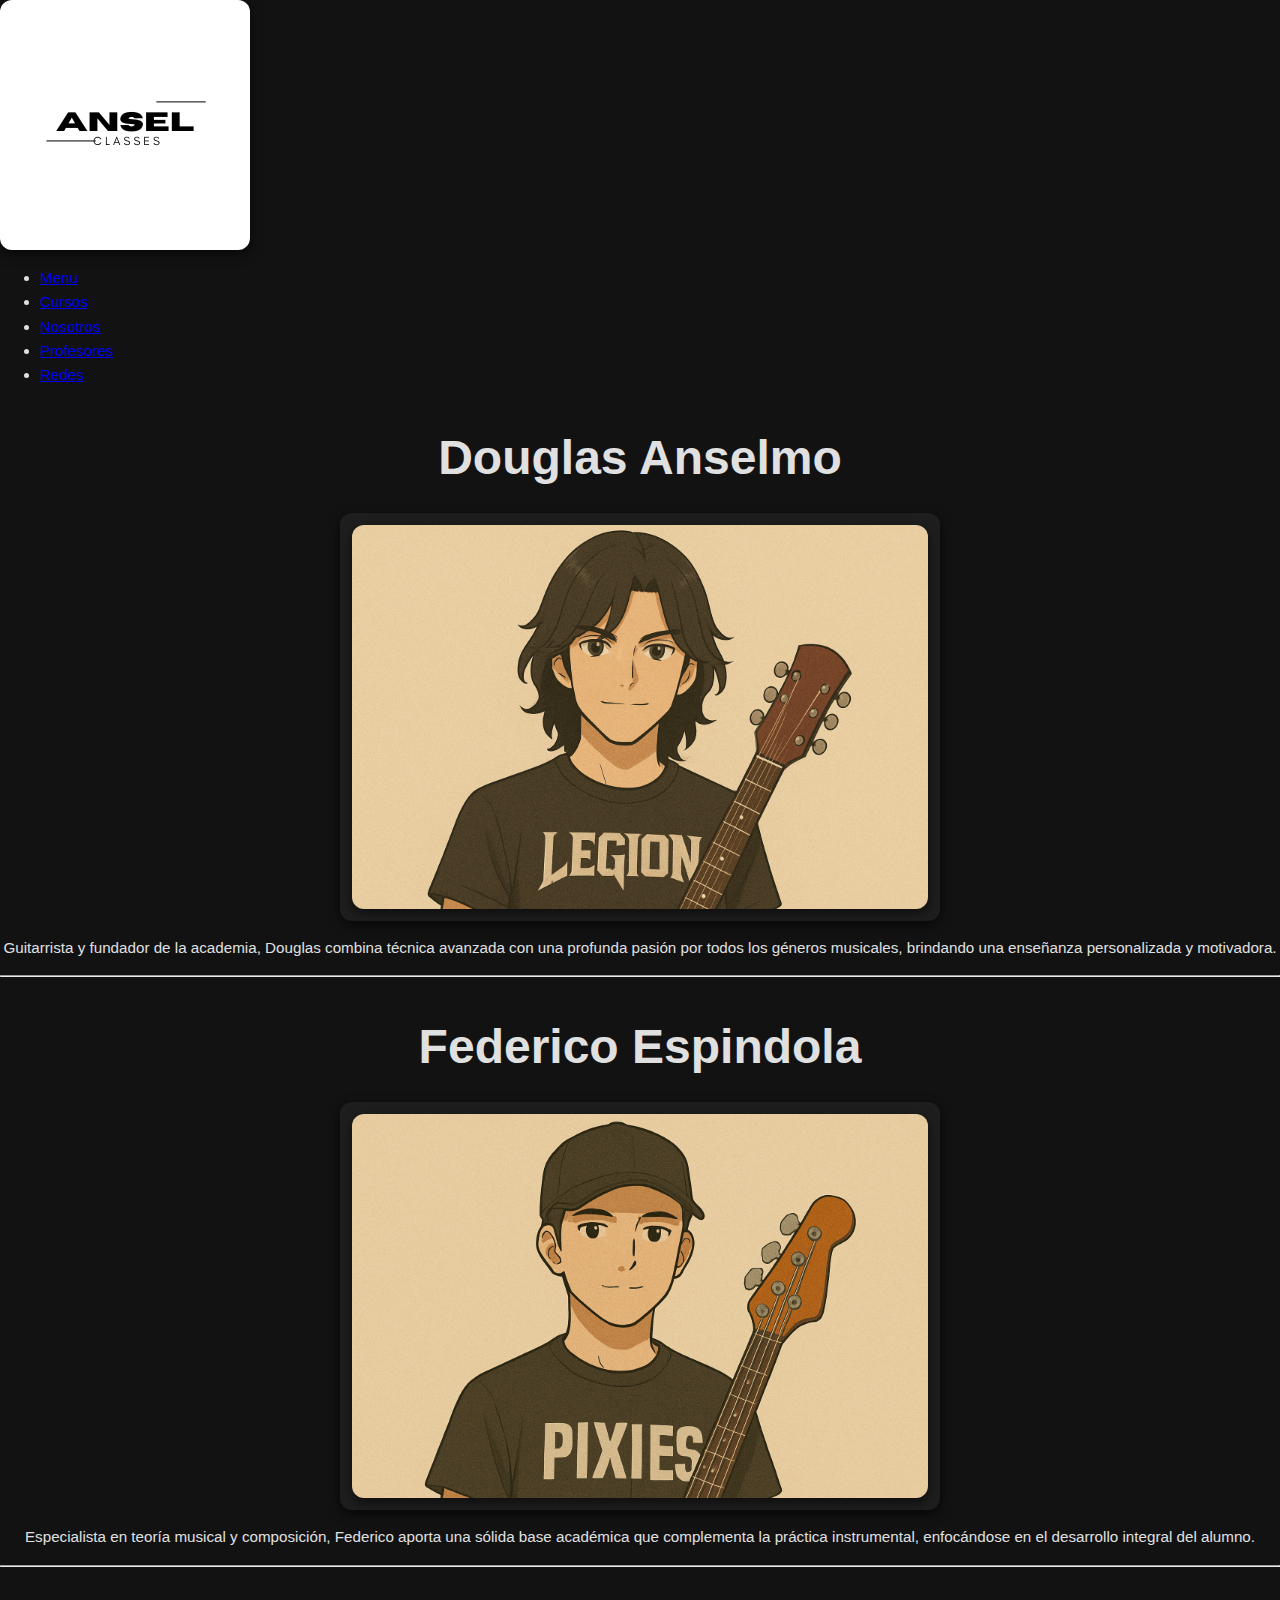
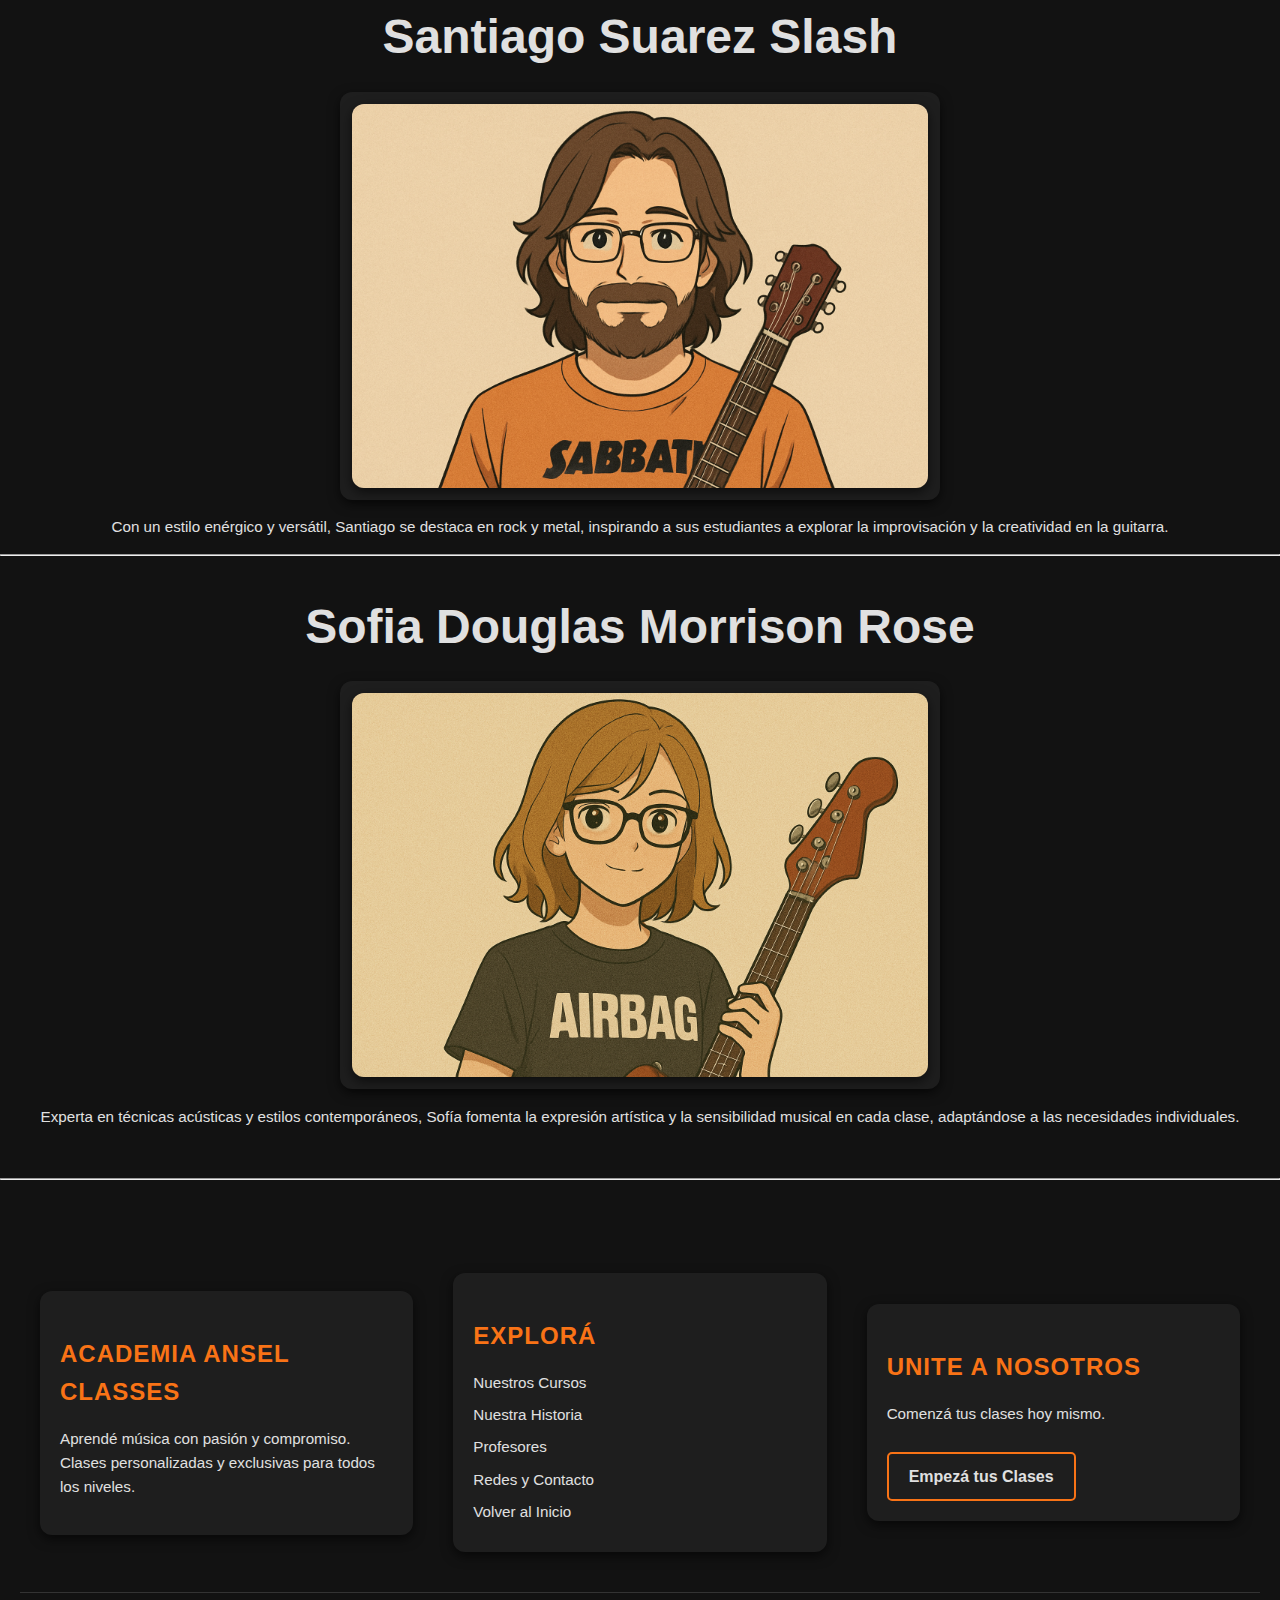
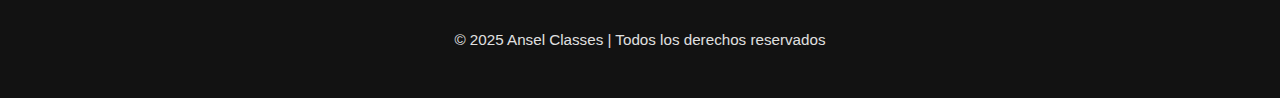
<file: Pages/profesores.html>
<!DOCTYPE html>
<html lang="en">
<head>
    <meta charset="UTF-8">
    <meta name="viewport" content="width=device-width, initial-scale=1.0">
    <meta name="description" content="Academia de música Ansel Classes. Cursos, profesores y metodología para aprender a tocar instrumentos.">
    <meta name="keywords" content="música, academia, cursos, profesores, aprender, instrumentos, clases">
    <meta name="author" content="Anselmo Castellanos">
    <!-- CSS -->
    <link rel="stylesheet" href="../styles/style.css">
    <title>Ansel Classes</title>

</head>
<body>
    <header class="header">
        <img src="../assets/logo/Ansel.png" alt="Logo de Ansel Classes">
        <nav>
            <ul>  
               <li class="nav-li">
                <a class="nav-link" href="../index.html">Menu</a>
                </li>

                <li class="nav-li">
                    <a class="nav-link" href="./cursos.html">Cursos</a>
                </li>

                <li class="nav-li">
                    <a class="nav-link" href="./nosotros.html">Nosotros</a>
                </li>

                <li class="nav-li">
                    <a class="nav-link" href="#">Profesores</a>
                </li>

                <li class="nav-li">
                    <a class="nav-link" href="./redes.html">Redes</a>
                </li>
            </ul>
        </nav>
    </header>

    <main>
       <div class="center"> 
            <h1 class="titulo">Douglas Anselmo<b></b></h1>

        <div class="center-img">
            <img src="../assets/img/ansel.png" alt="Se muestra una imagen del profesor Douglas Anselmo">
        </div> 

            <p class="p-titulo">Guitarrista y fundador de la academia, Douglas combina técnica avanzada con una profunda pasión por todos los géneros musicales, brindando una enseñanza personalizada y motivadora.</p>
        </div> 
    <hr>
        <div class="center"> 
            <h1 class="titulo">Federico Espindola<b></b></h1>

        <div class="center-img">
            <img src="../assets/img/fede.png" alt="Se Muestra una imagen del profesor Federico espindola">
        </div> 
    
            <p class="p-titulo">Especialista en teoría musical y composición, Federico aporta una sólida base académica que complementa la práctica instrumental, enfocándose en el desarrollo integral del alumno.

</p>
        </div> 
    <hr>    
        <div class="center"> 
            <h1 class="titulo">Santiago Suarez Slash<b></b></h1>
        <div class="center-img">
            <img src="../assets/img/santi.png" alt="Se Muestra una imagen del profesor Santiago Suarez Slash">
        </div> 
            <p class="p-titulo">Con un estilo enérgico y versátil, Santiago se destaca en rock y metal, inspirando a sus estudiantes a explorar la improvisación y la creatividad en la guitarra.

</p>
        </div> 
     <hr>
        <div class="center"> 
            <h1 class="titulo">Sofia Douglas Morrison Rose<b></b></h1>

        <div class="center-img">
            <img src="../assets/img/sofi.png " alt="Se Muestra una imagen de la profesora Sofia Douglas Morrison">
        </div> 

            <p class="p-titulo">Experta en técnicas acústicas y estilos contemporáneos, Sofía fomenta la expresión artística y la sensibilidad musical en cada clase, adaptándose a las necesidades individuales.</p>
        </div> 
    </main>
<br>
<hr>
<br>

     <footer class="footer">
  <div class="footer-container">

    <div class="footer-section">
      <h3>Academia Ansel Classes</h3>
      <p>Aprendé música con pasión y compromiso. Clases personalizadas y exclusivas para todos los niveles.</p>
    </div>

    <div class="footer-section">
      <h3>Explorá</h3>
      <ul>
        <li><a href="pages/cursos.html">Nuestros Cursos</a></li>
        <li><a href="pages/nosotros.html">Nuestra Historia</a></li>
        <li><a href="#">Profesores</a></li>
        <li><a href="redes.html">Redes y Contacto</a></li>
        <li><a href="../index.html">Volver al Inicio</a></li>
      </ul>
    </div>

    <div class="footer-section">
      <h3>Unite a nosotros</h3>
      <p>Comenzá tus clases hoy mismo.</p>
      <a href="../pages/cursos.html" class="footer-btn">Empezá tus Clases</a>
    </div>

  </div>

  <div class="footer-bottom">
    <p>&copy; 2025 Ansel Classes | Todos los derechos reservados</p>
  </div>
</footer>
   
</body>
</file>
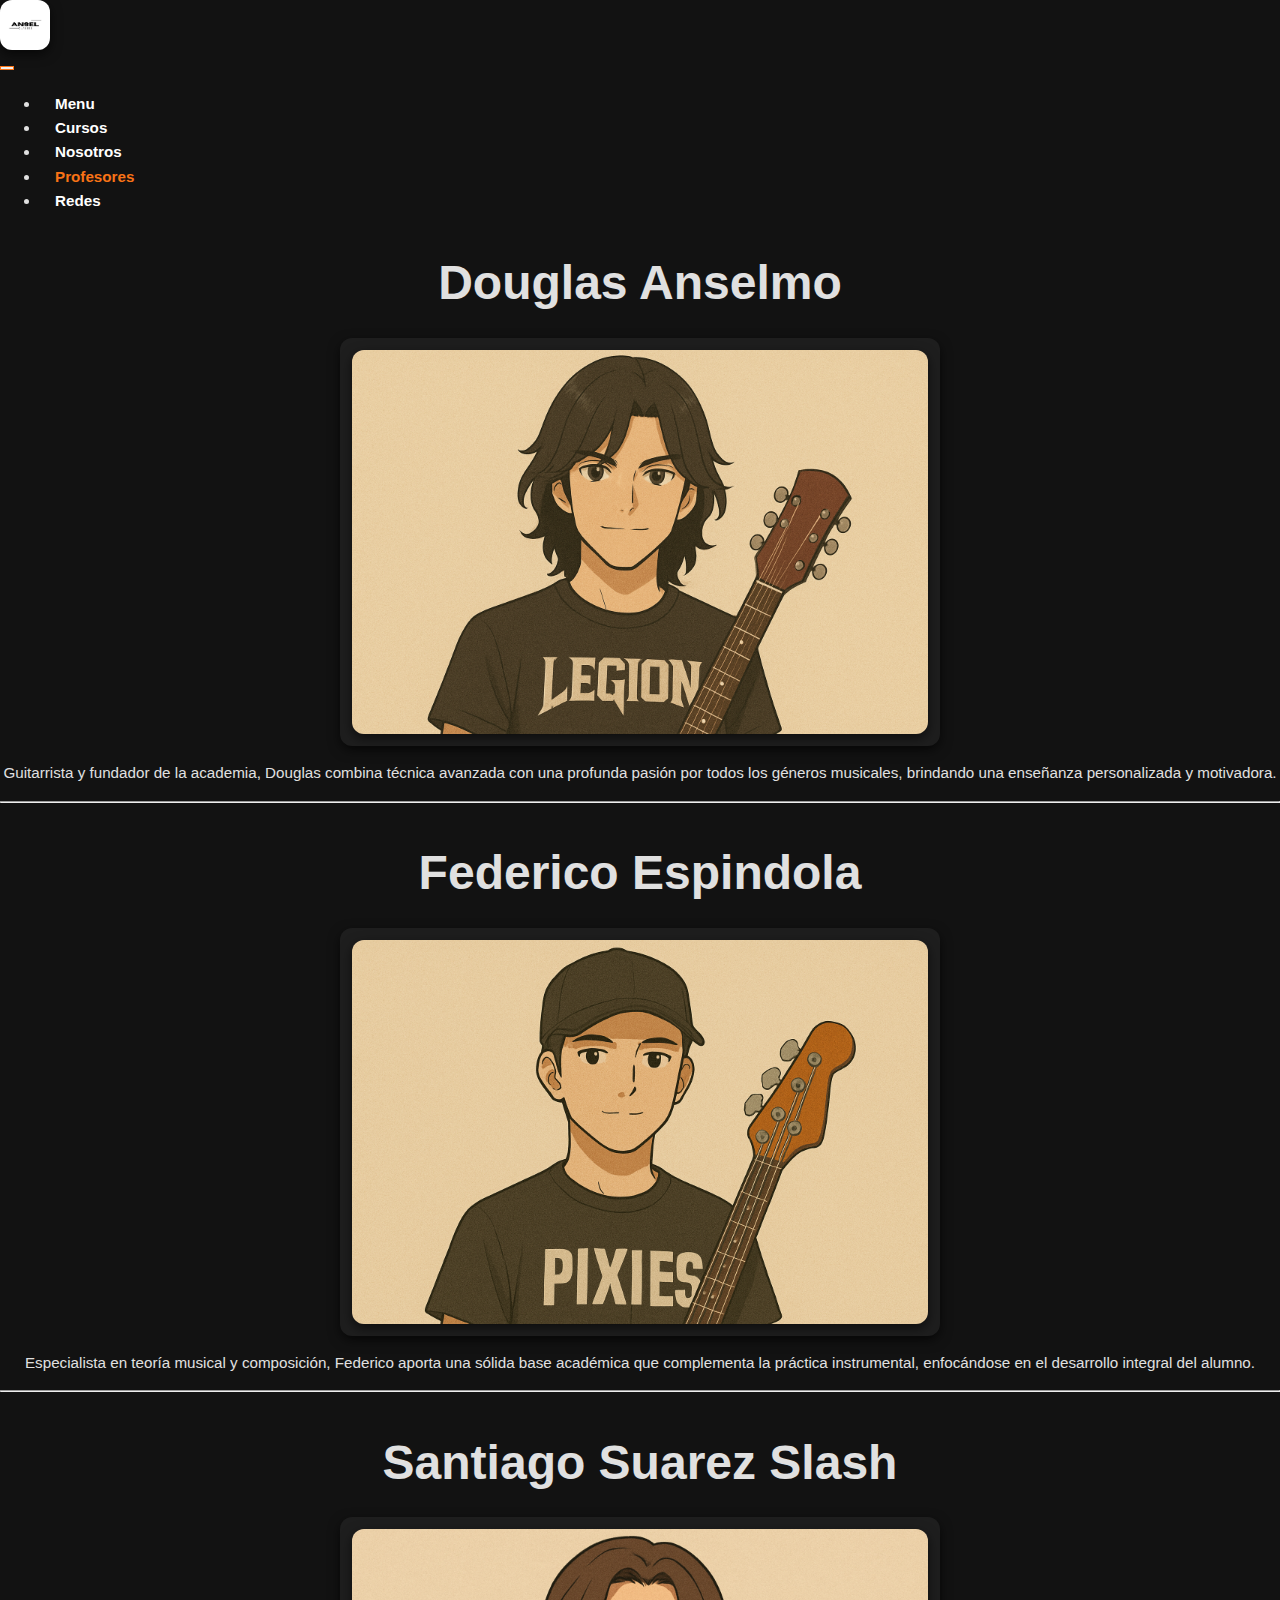
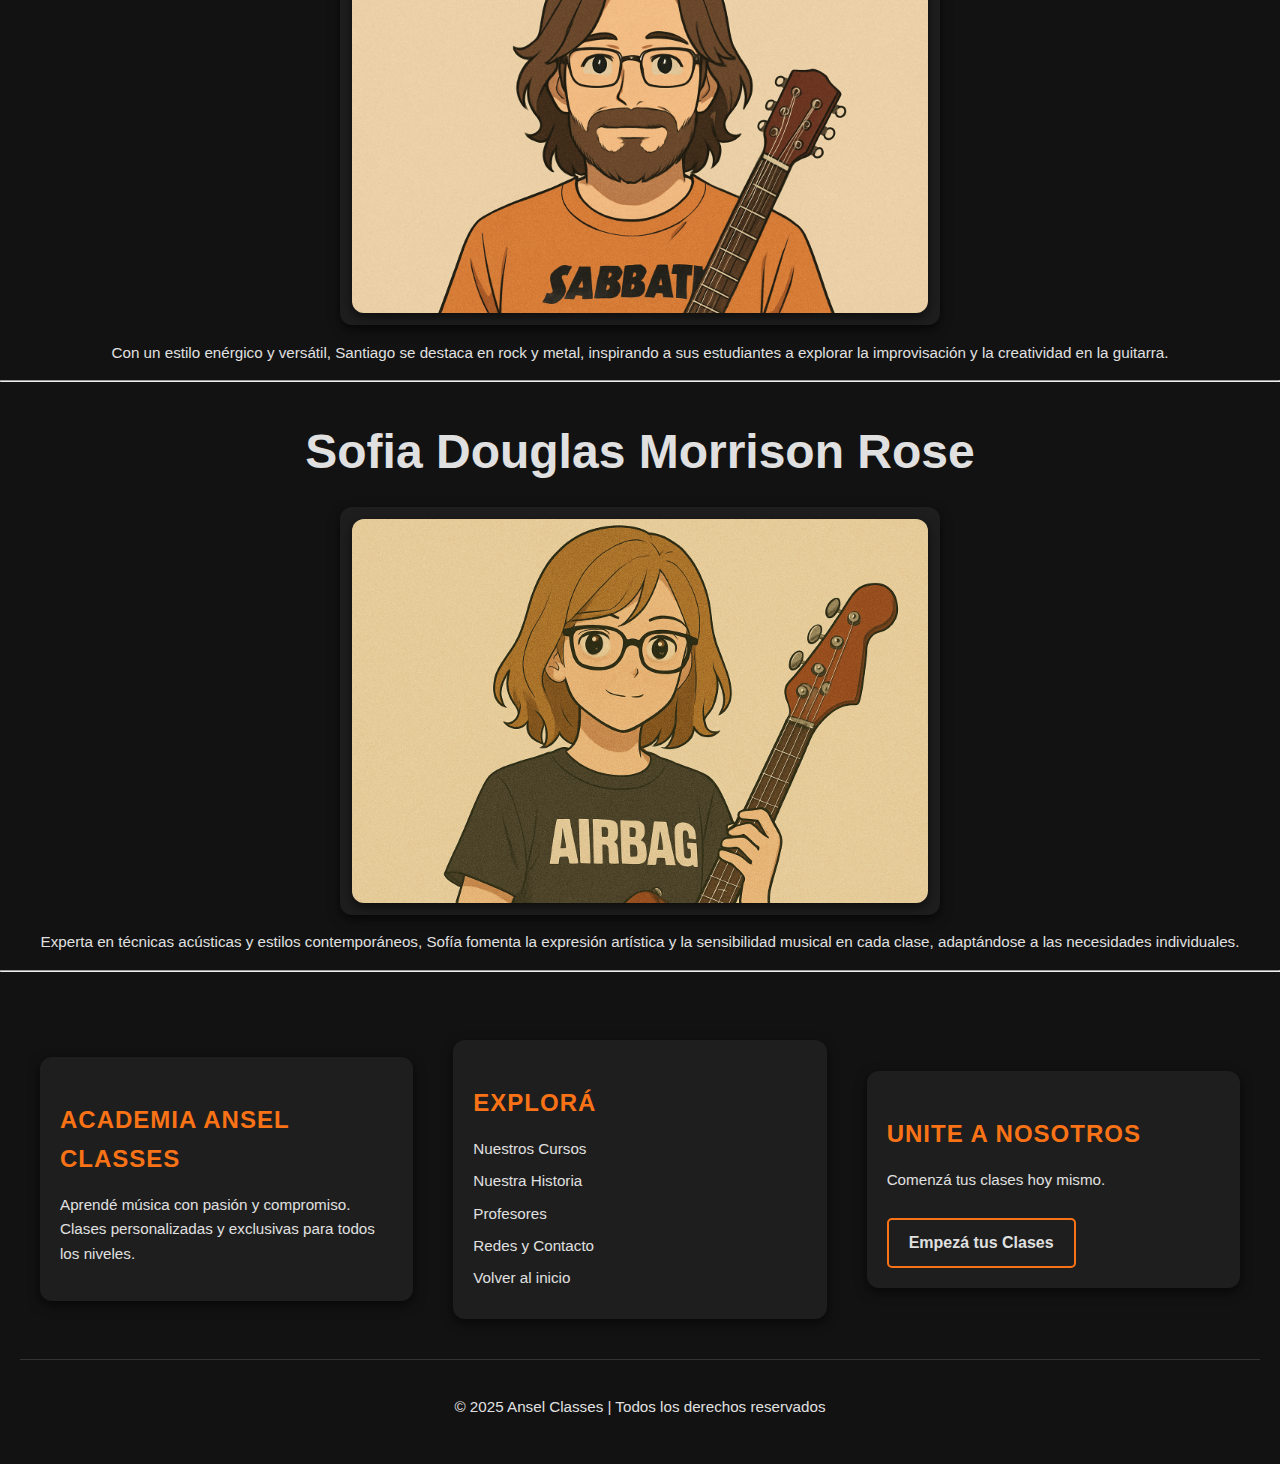
<file: pages/profesores.html>
<!DOCTYPE html>
<html lang="en">
<head>
    <meta charset="UTF-8">
    <meta name="viewport" content="width=device-width, initial-scale=1.0">
    <meta name="description" content="Academia de música Ansel Classes. Cursos, profesores y metodología para aprender a tocar instrumentos.">
    <meta name="keywords" content="música, academia, cursos, profesores, aprender, instrumentos, clases">
    <meta name="author" content="Anselmo Castellanos">
    <!-- Bootstrap CSS -->
    <link href="https://cdn.jsdelivr.net/npm/bootstrap@5.3.2/dist/css/bootstrap.min.css" rel="stylesheet"
        integrity="sha384-T3c6CoIi6uLrA9TneNEoa7RxnatzjcDSCmG1MXxSR1GAsXEV/Dwwykc2MPK8M2HN" crossorigin="anonymous">
    <!-- CSS -->
    <link rel="stylesheet" href="../styles/style.css">
    <title>Ansel Classes</title>
</head>
<body>
    <header class="header">
        <nav class="navbar navbar-expand-lg navbar-dark bg-dark w-100">
            <div class="container-fluid">
                <a class="navbar-brand" href="../index.html">
                    <img src="../assets/logo/Ansel.png" alt="Logo de Ansel Classes" height="50px" width="50px">
                </a>
                <button class="navbar-toggler" type="button" data-bs-toggle="collapse" data-bs-target="#navbarNav"
                    aria-controls="navbarNav" aria-expanded="false" aria-label="Toggle navigation">
                    <span class="navbar-toggler-icon"></span>
                </button>
                <div class="collapse navbar-collapse" id="navbarNav">
                    <ul class="navbar-nav ms-auto">
                        <li class="nav-item">
                            <a class="nav-link" href="../index.html">Menu</a>
                        </li>
                        <li class="nav-item">
                            <a class="nav-link" href="./cursos.html">Cursos</a>
                        </li>
                        <li class="nav-item">
                            <a class="nav-link" href="./nosotros.html">Nosotros</a>
                        </li>
                        <li class="nav-item">
                            <a class="nav-link active" href="#" aria-current="page">Profesores</a>
                        </li>
                        <li class="nav-item">
                            <a class="nav-link" href="./redes.html">Redes</a>
                        </li>
                    </ul>
                </div>
            </div>
        </nav>
    </header>

    <main>
        <div class="center">
            <h1 class="titulo">Douglas Anselmo</h1>
            <div class="center-img">
                <img src="../assets/img/ansel.png" alt="Se muestra una imagen del profesor Douglas Anselmo">
            </div>
            <p class="p-titulo">
                Guitarrista y fundador de la academia, Douglas combina técnica avanzada con una profunda pasión por todos los géneros musicales, brindando una enseñanza personalizada y motivadora.
            </p>
        </div>
        <hr>
        <div class="center">
            <h1 class="titulo">Federico Espindola</h1>
            <div class="center-img">
                <img src="../assets/img/fede.png" alt="Se Muestra una imagen del profesor Federico espindola">
            </div>
            <p class="p-titulo">
                Especialista en teoría musical y composición, Federico aporta una sólida base académica que complementa la práctica instrumental, enfocándose en el desarrollo integral del alumno.
            </p>
        </div>
        <hr>
        <div class="center">
            <h1 class="titulo">Santiago Suarez Slash</h1>
            <div class="center-img">
                <img src="../assets/img/santi.png" alt="Se Muestra una imagen del profesor Santiago Suarez Slash">
            </div>
            <p class="p-titulo">
                Con un estilo enérgico y versátil, Santiago se destaca en rock y metal, inspirando a sus estudiantes a explorar la improvisación y la creatividad en la guitarra.
            </p>
        </div>
        <hr>
        <div class="center">
            <h1 class="titulo">Sofia Douglas Morrison Rose</h1>
            <div class="center-img">
                <img src="../assets/img/sofi.png" alt="Se Muestra una imagen de la profesora Sofia Douglas Morrison">
            </div>
            <p class="p-titulo">
                Experta en técnicas acústicas y estilos contemporáneos, Sofía fomenta la expresión artística y la sensibilidad musical en cada clase, adaptándose a las necesidades individuales.
            </p>
        </div>
    </main>
    <hr>
    <footer class="footer">
        <div class="footer-container">
            <div class="footer-section">
                <h3>Academia Ansel Classes</h3>
                <p>Aprendé música con pasión y compromiso. Clases personalizadas y exclusivas para todos los niveles.</p>
            </div>
            <div class="footer-section">
                <h3>Explorá</h3>
                <ul>
                    <li><a href="./cursos.html">Nuestros Cursos</a></li>
                    <li><a href="./nosotros.html">Nuestra Historia</a></li>
                    <li><a href="#">Profesores</a></li>
                    <li><a href="./redes.html">Redes y Contacto</a></li>
                    <li><a href="../index.html">Volver al inicio</a></li>
                </ul>
            </div>
            <div class="footer-section">
                <h3>Unite a nosotros</h3>
                <p>Comenzá tus clases hoy mismo.</p>
                <a href="./redes.html" class="footer-btn">Empezá tus Clases</a>
            </div>
        </div>
        <div class="footer-bottom">
            <p>&copy; 2025 Ansel Classes | Todos los derechos reservados</p>
        </div>
    </footer>
    <!-- Bootstrap JS -->
    <script src="https://cdn.jsdelivr.net/npm/bootstrap@5.3.2/dist/js/bootstrap.bundle.min.js"
        integrity="sha384-C6RzsynM9kWDrMNeT87bh95OGNyZPhcTNXj1NW7RuBCsyN/o0jlpcV8Qyq46cDfL"
        crossorigin="anonymous"></script>
</body>
</html>
</file>
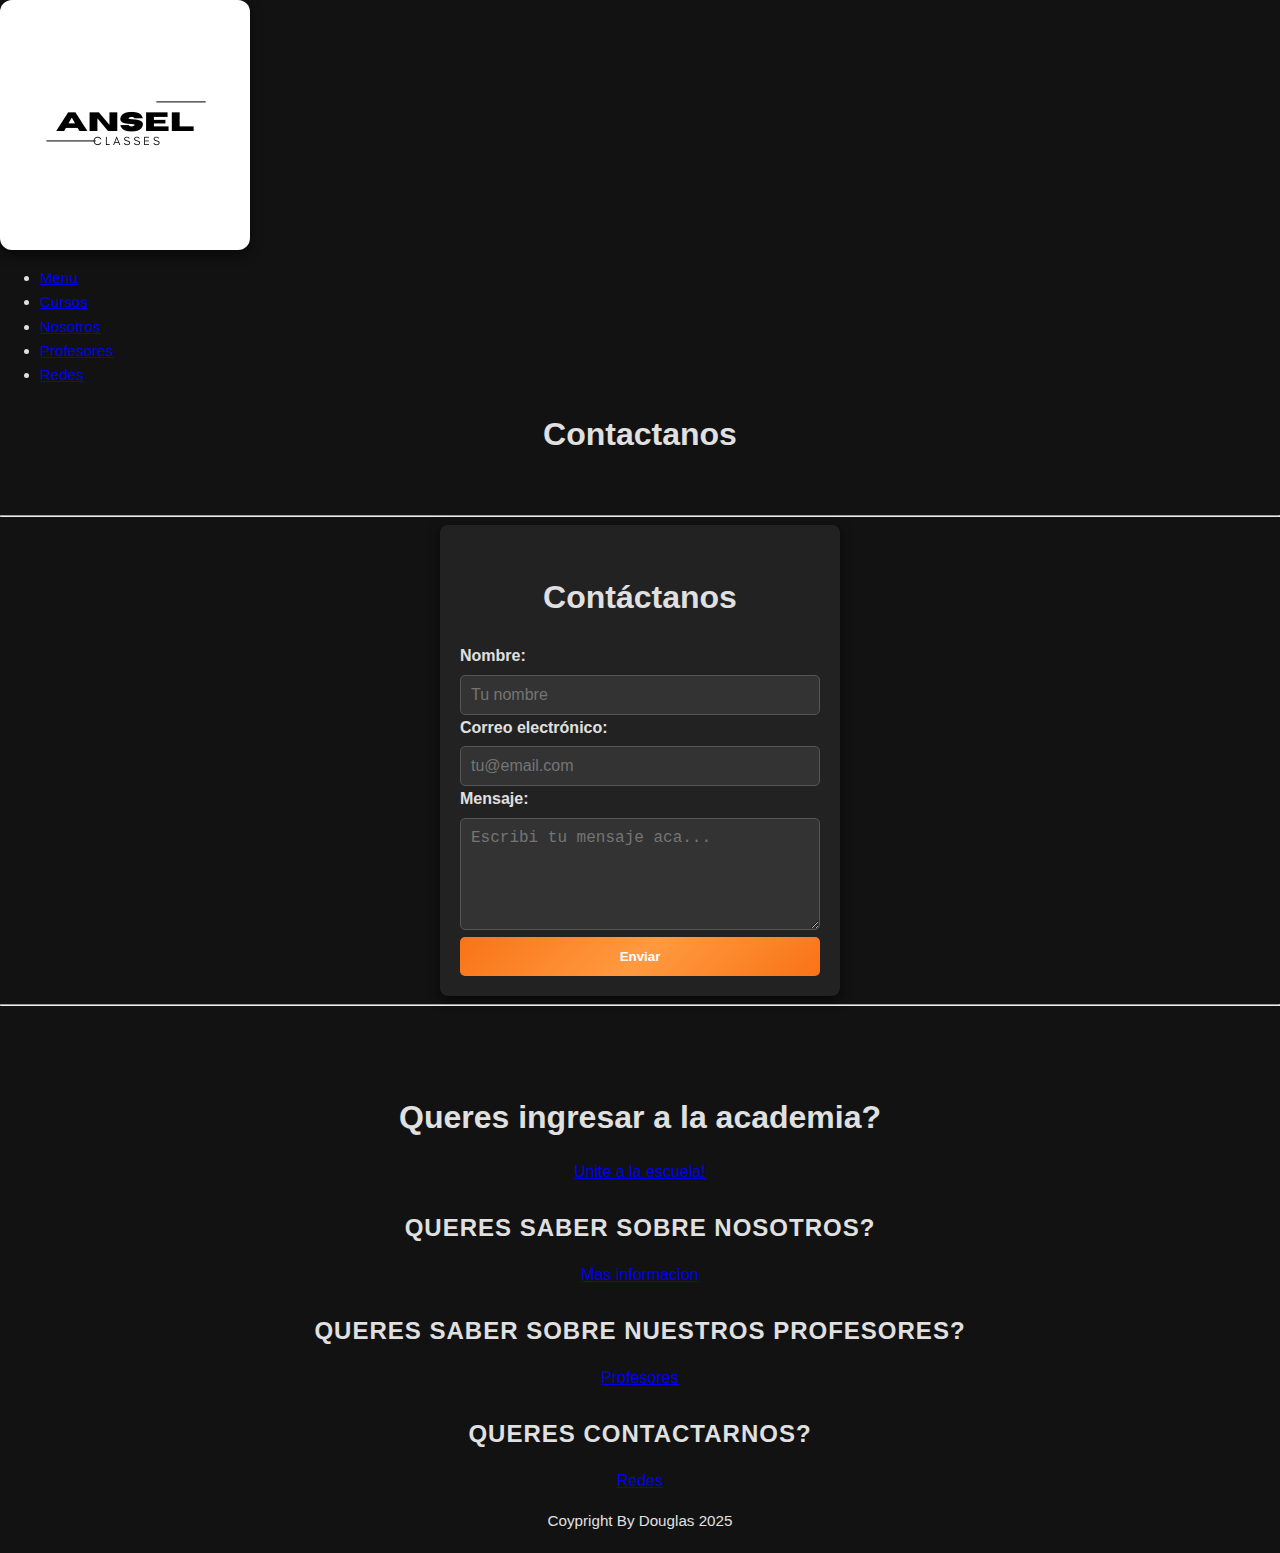
<file: Pages/Redes.html>
<!DOCTYPE html>
<html lang="en">
<head>
    <meta charset="UTF-8">
    <meta name="viewport" content="width=device-width, initial-scale=1.0">
    <meta name="description" content="Academia de música Ansel Classes. Cursos, profesores y metodología para aprender a tocar instrumentos.">
    <meta name="keywords" content="música, academia, cursos, profesores, aprender, instrumentos, clases">
    <meta name="author" content="Anselmo Castellanos">
    <!-- CSS -->
    <link rel="stylesheet" href="../styles/style.css">
    <title>Ansel Classes</title>
</head>

<body>
    <header class="header">
        <img src="../assets/logo/Ansel.png" alt="">
        <nav>
            <ul>  
               <li class="nav-li">
                <a class="nav-link" href="../index.html">Menu</a>
                </li>

                <li class="nav-li">
                    <a class="nav-link" href="./Cursos.html">Cursos</a>
                </li>

                <li class="nav-li">
                    <a class="nav-link" href="./Nosotros.html">Nosotros</a>
                </li>

                <li class="nav-li">
                    <a class="nav-link" href="./Profesores.html">Profesores</a>
                </li>

                <li class="nav-li">
                    <a class="nav-link" href="#">Redes</a>
                </li>
            </ul>
        </nav>
    </header>

    <main>
        <h1 class="center">Contactanos</h1>
<br>
<hr>
    <section class="contactanos">
                <h2>Contáctanos</h2>
            <form action="#" method="post">
                <label for="nombre">Nombre:</label>
                <input type="text" id="nombre" name="nombre" required placeholder="Tu nombre" />

                <label for="email">Correo electrónico:</label>
                <input type="email" id="email" name="email" required placeholder="tu@email.com" />

                <label for="mensaje">Mensaje:</label>
                <textarea id="mensaje" name="mensaje" rows="5" required placeholder="Escribi tu mensaje aca..."></textarea>

                <button type="submit">Enviar</button>
            </form>
    </section>
    </section>
<hr>                  
    </main>
<br>
<br>
    <footer class="center"> 
         <h2>Queres ingresar a la academia?</h2>
        <a href="./Cursos.html">Unite a la escuela!</a>

        <h3>Queres Saber sobre Nosotros?</h3>
        <a href="./Nosotros.html">Mas informacion</a>

        <h3>Queres saber sobre nuestros profesores?</h3>
        <a href="./Profesores.html">Profesores</a>

        <h3>Queres Contactarnos?</h3>
        <a href="./Redes.html">Redes</a>

        <p>Coypright By Douglas 2025</p>
    </footer>

</body>
</file>
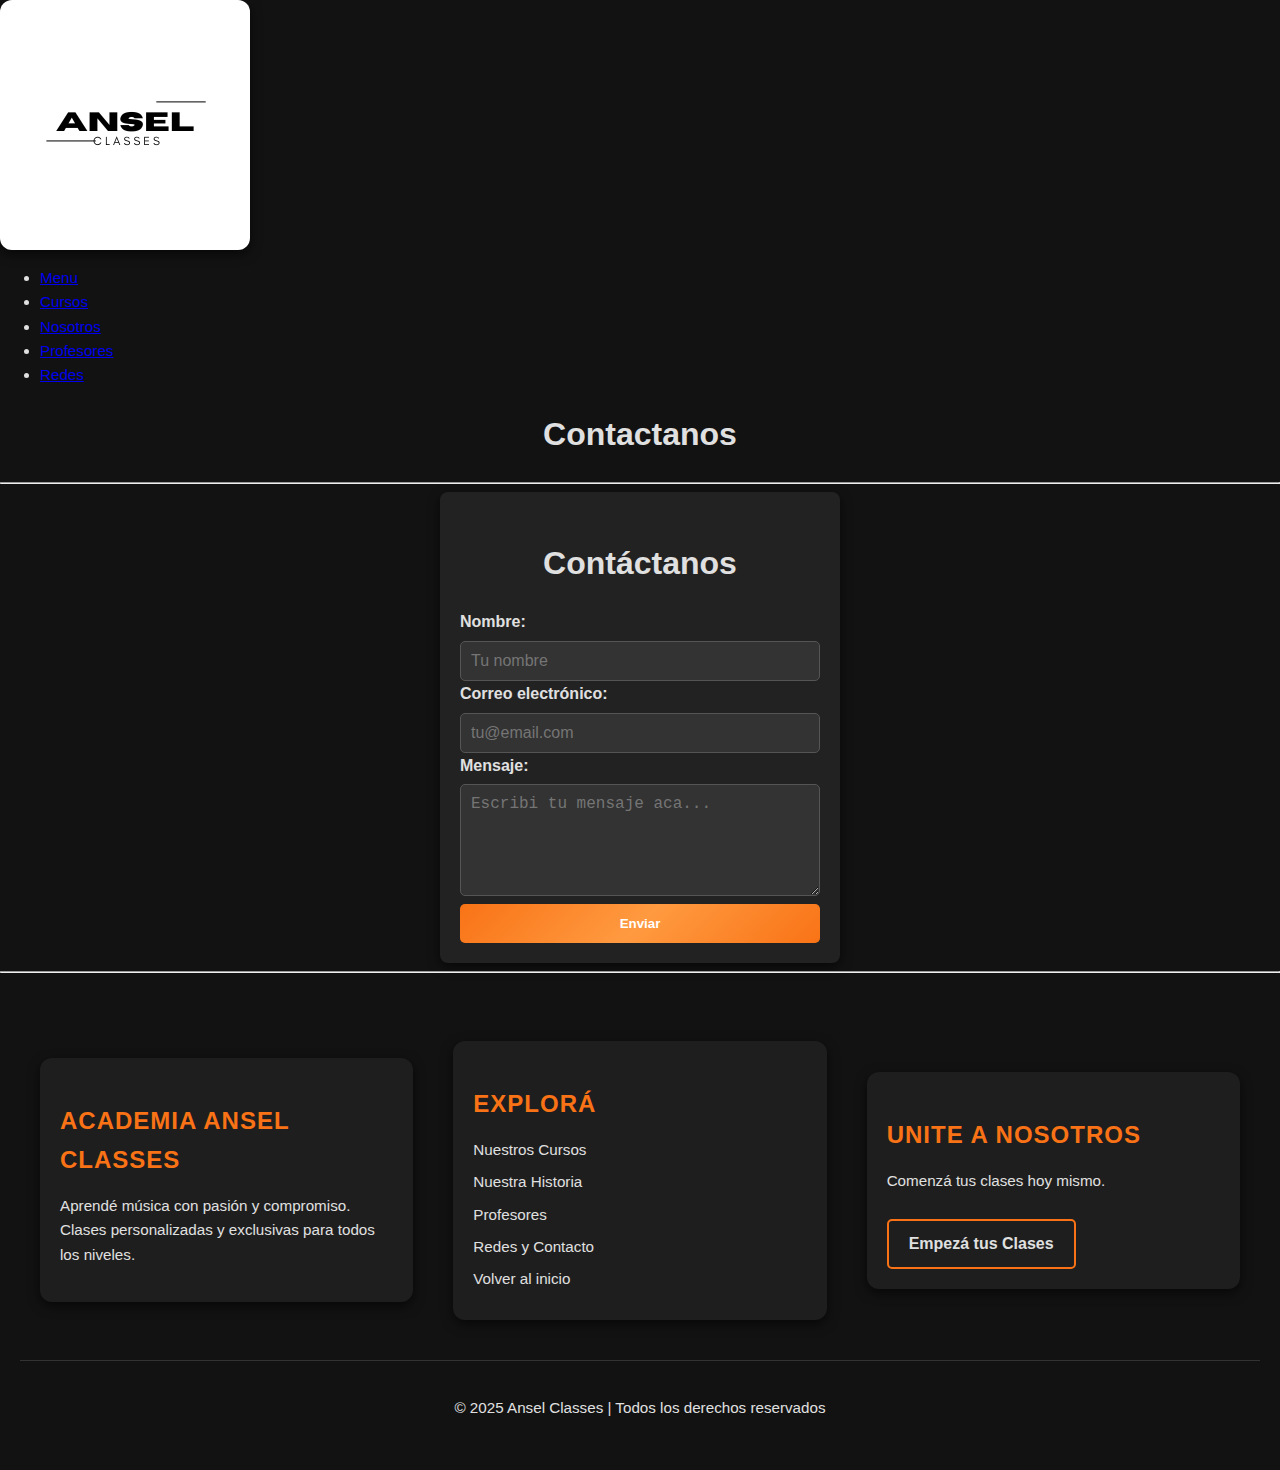
<file: Pages/redes.html>
<!DOCTYPE html>
<html lang="en">
<head>
    <meta charset="UTF-8">
    <meta name="viewport" content="width=device-width, initial-scale=1.0">
    <meta name="description" content="Academia de música Ansel Classes. Cursos, profesores y metodología para aprender a tocar instrumentos.">
    <meta name="keywords" content="música, academia, cursos, profesores, aprender, instrumentos, clases">
    <meta name="author" content="Anselmo Castellanos">
    <!-- CSS -->
    <link rel="stylesheet" href="../styles/style.css">
    <title>Ansel Classes</title>
</head>

<body>
    <header class="header">
        <img src="../assets/logo/Ansel.png" alt="Logo de Ansel Classes">
        <nav>
            <ul>  
               <li class="nav-li">
                <a class="nav-link" href="../index.html">Menu</a>
                </li>

                <li class="nav-li">
                    <a class="nav-link" href="./cursos.html">Cursos</a>
                </li>

                <li class="nav-li">
                    <a class="nav-link" href="./nosotros.html">Nosotros</a>
                </li>

                <li class="nav-li">
                    <a class="nav-link" href="./profesores.html">Profesores</a>
                </li>

                <li class="nav-li">
                    <a class="nav-link" href="#">Redes</a>
                </li>
            </ul>
        </nav>
    </header>

    <main>
        <h1 class="center">Contactanos</h1>

<hr>
    <section class="contactanos">
                <h2>Contáctanos</h2>
            <form action="#" method="post">
                <label for="nombre">Nombre:</label>
                <input type="text" id="nombre" name="nombre" required placeholder="Tu nombre" />

                <label for="email">Correo electrónico:</label>
                <input type="email" id="email" name="email" required placeholder="tu@email.com" />

                <label for="mensaje">Mensaje:</label>
                <textarea id="mensaje" name="mensaje" rows="5" required placeholder="Escribi tu mensaje aca..."></textarea>

                <button type="submit">Enviar</button>
            </form>
    </section>
    </section>
<hr>                  
    </main>



  <footer class="footer">

        <div class="footer-container">

        <div class="footer-section">
            <h3>Academia Ansel Classes</h3>
            <p>Aprendé música con pasión y compromiso. Clases personalizadas y exclusivas para todos los niveles.</p>
        </div>

        <div class="footer-section">
                  <h3>Explorá</h3>
                <ul>
                  <li><a href="./cursos.html">Nuestros Cursos</a></li>
                  <li><a href="./nosotros.html">Nuestra Historia</a></li>
                  <li><a href="./profesores.html">Profesores</a></li>
                  <li><a href="#">Redes y Contacto</a></li>
                  <li><a href="../index.html">Volver al inicio</a></li>
              </ul>
          </div>

          <div class="footer-section">
              <h3>Unite a nosotros</h3>
              <p>Comenzá tus clases hoy mismo.</p>
            <a href="#" class="footer-btn">Empezá tus Clases</a>
        </div>

  </div>

        <div class="footer-bottom">
              <p>&copy; 2025 Ansel Classes | Todos los derechos reservados</p>
        </div>

</footer>
   
</body>
</file>
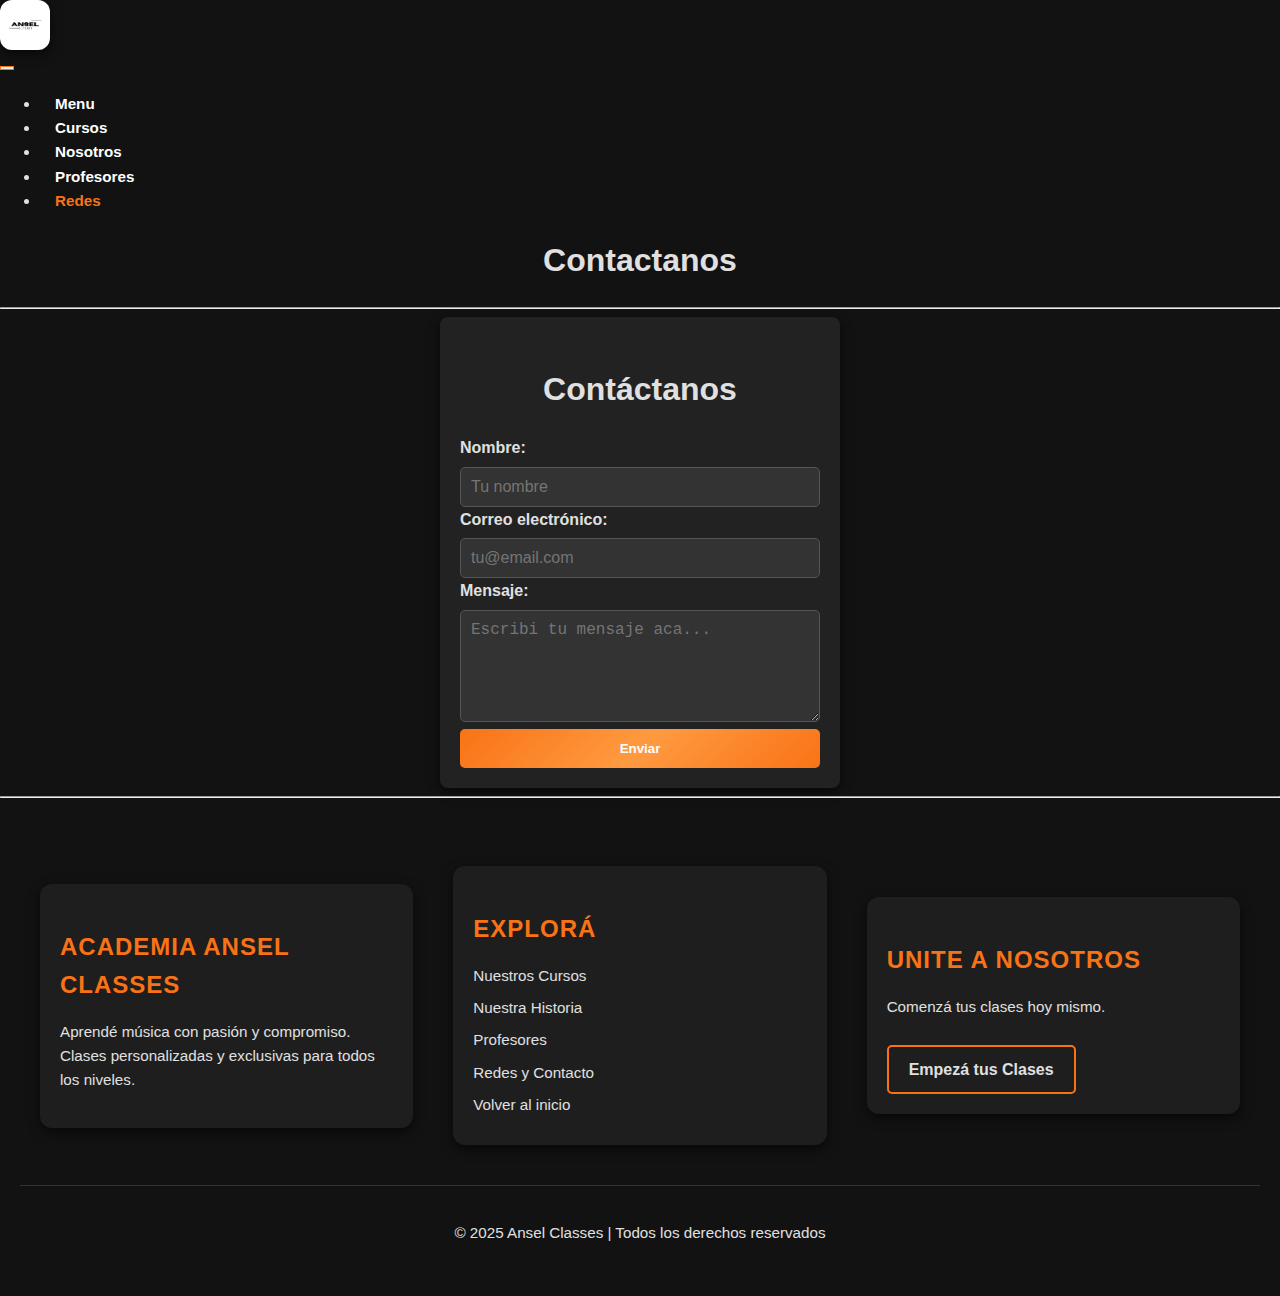
<file: pages/redes.html>
<!DOCTYPE html>
<html lang="en">
<head>
    <meta charset="UTF-8">
    <meta name="viewport" content="width=device-width, initial-scale=1.0">
    <meta name="description" content="Academia de música Ansel Classes. Cursos, profesores y metodología para aprender a tocar instrumentos.">
    <meta name="keywords" content="música, academia, cursos, profesores, aprender, instrumentos, clases">
    <meta name="author" content="Anselmo Castellanos">
    <!-- Bootstrap CSS -->
    <link href="https://cdn.jsdelivr.net/npm/bootstrap@5.3.2/dist/css/bootstrap.min.css" rel="stylesheet"
        integrity="sha384-T3c6CoIi6uLrA9TneNEoa7RxnatzjcDSCmG1MXxSR1GAsXEV/Dwwykc2MPK8M2HN" crossorigin="anonymous">
    <!-- CSS -->
    <link rel="stylesheet" href="../styles/style.css">
    <title>Ansel Classes</title>
</head>
<body>
    <header class="header">
        <nav class="navbar navbar-expand-lg navbar-dark bg-dark w-100">
            <div class="container-fluid">
                <a class="navbar-brand" href="../index.html">
                    <img src="../assets/logo/Ansel.png" alt="Logo de Ansel Classes" height="50px" width="50px">
                </a>
                <button class="navbar-toggler" type="button" data-bs-toggle="collapse" data-bs-target="#navbarNav"
                    aria-controls="navbarNav" aria-expanded="false" aria-label="Toggle navigation">
                    <span class="navbar-toggler-icon"></span>
                </button>
                <div class="collapse navbar-collapse" id="navbarNav">
                    <ul class="navbar-nav ms-auto">
                        <li class="nav-item">
                            <a class="nav-link" href="../index.html">Menu</a>
                        </li>
                        <li class="nav-item">
                            <a class="nav-link" href="./cursos.html">Cursos</a>
                        </li>
                        <li class="nav-item">
                            <a class="nav-link" href="./nosotros.html">Nosotros</a>
                        </li>
                        <li class="nav-item">
                            <a class="nav-link" href="./profesores.html">Profesores</a>
                        </li>
                        <li class="nav-item">
                            <a class="nav-link active" href="#" aria-current="page">Redes</a>
                        </li>
                    </ul>
                </div>
            </div>
        </nav>
    </header>
    <main>
        <h1 class="center">Contactanos</h1>
        <hr>
        <section class="contactanos">
            <h2>Contáctanos</h2>
            <form action="#" method="post">
                <label for="nombre">Nombre:</label>
                <input type="text" id="nombre" name="nombre" required placeholder="Tu nombre" />
                <label for="email">Correo electrónico:</label>
                <input type="email" id="email" name="email" required placeholder="tu@email.com" />
                <label for="mensaje">Mensaje:</label>
                <textarea id="mensaje" name="mensaje" rows="5" required placeholder="Escribi tu mensaje aca..."></textarea>
                <button type="submit">Enviar</button>
            </form>
        </section>
        <hr>
    </main>
    <footer class="footer">
        <div class="footer-container">
            <div class="footer-section">
                <h3>Academia Ansel Classes</h3>
                <p>Aprendé música con pasión y compromiso. Clases personalizadas y exclusivas para todos los niveles.</p>
            </div>
            <div class="footer-section">
                <h3>Explorá</h3>
                <ul>
                    <li><a href="./cursos.html">Nuestros Cursos</a></li>
                    <li><a href="./nosotros.html">Nuestra Historia</a></li>
                    <li><a href="./profesores.html">Profesores</a></li>
                    <li><a href="#">Redes y Contacto</a></li>
                    <li><a href="../index.html">Volver al inicio</a></li>
                </ul>
            </div>
            <div class="footer-section">
                <h3>Unite a nosotros</h3>
                <p>Comenzá tus clases hoy mismo.</p>
                <a href="#" class="footer-btn">Empezá tus Clases</a>
            </div>
        </div>
        <div class="footer-bottom">
            <p>&copy; 2025 Ansel Classes | Todos los derechos reservados</p>
        </div>
    </footer>
    <!-- Bootstrap JS -->
    <script src="https://cdn.jsdelivr.net/npm/bootstrap@5.3.2/dist/js/bootstrap.bundle.min.js"
        integrity="sha384-C6RzsynM9kWDrMNeT87bh95OGNyZPhcTNXj1NW7RuBCsyN/o0jlpcV8Qyq46cDfL"
        crossorigin="anonymous"></script>
</body>
</html>
</file>
<file: styles/style.css>
*,
*::before,
*::after {
  box-sizing: border-box;
}

body {
  margin: 0;
  padding: 0;
}

body {
  font-family: "Nunito", sans-serif;
  font-size: 1rem;
  line-height: 1.6;
  font-weight: 400;
  color: #e0e0e0;
  background-color: #121212;
}

.titulo {
  font-size: clamp(1.5rem, 4vw, 3rem);
  font-weight: 700;
  margin-bottom: 1rem;
}

h2 {
  font-size: 2rem;
  font-weight: 700;
  margin-bottom: 1rem;
}

h3 {
  font-size: 1.5rem;
  font-weight: 700;
  margin-bottom: 15px;
  text-transform: uppercase;
  letter-spacing: 1px;
}

.footer-bottom {
  font-size: 0.85rem;
}

p, li {
  font-size: 0.95rem;
  line-height: 1.6;
}

.btn-empeza {
  font-weight: 700;
  font-size: 1.2rem;
}

.footer-btn {
  font-weight: 700;
}

.nav-link {
  white-space: nowrap;
}

.box {
  font-weight: 700;
}

@keyframes colorLoop {
  0% {
    color: #f97316;
  }
  50% {
    color: white;
  }
  100% {
    color: #f97316;
  }
}
@keyframes gradientMove {
  0% {
    background-position: 0% 50%;
  }
  50% {
    background-position: 100% 50%;
  }
  100% {
    background-position: 0% 50%;
  }
}
.animate-color-loop, .titulo {
  animation: colorLoop 2s infinite ease-in-out;
}

.animate-gradient-move, .btn-empeza {
  animation: gradientMove 3s ease infinite;
}

img,
.center-img {
  max-width: 100%;
  height: auto;
  display: block;
  border-radius: 12px;
  box-shadow: 0 4px 12px rgba(0, 0, 0, 0.6);
}

.center {
  text-align: center;
}

.center-img {
  max-width: 600px;
  width: 100%;
  -o-object-fit: cover;
     object-fit: cover;
  padding: 12px;
  margin: 0 auto;
  background-color: #1e1e1e;
}

.flex-container {
  display: flex;
  justify-content: center;
  align-items: center;
}

.footer-container {
  display: flex;
  justify-content: space-between;
  align-items: center;
}

.cursos-grid {
  display: grid;
  grid-template-columns: repeat(auto-fit, minmax(250px, 1fr));
  gap: 15px;
}

.curso-card, .por-que-elegirnos-cursos, .container, .video-container, .box, .nuestra-historia, .contactanos, .footer-section {
  background-color: #1e1e1e;
  border-radius: 12px;
  box-shadow: 0 4px 12px rgba(0, 0, 0, 0.6);
  padding: 15px;
}

.footer-section {
  transition: transform 0.3s ease, box-shadow 0.3s ease;
}
.footer-section:hover {
  transform: translateY(-5px);
  box-shadow: 0 8px 20px rgba(0, 0, 0, 0.6);
}

.footer-btn, .contactanos button, .btn-empeza {
  display: inline-block;
  padding: 10px 20px;
  border: none;
  border-radius: 5px;
  cursor: pointer;
  font-weight: 700;
  text-decoration: none;
  text-align: center;
  transition: all 0.3s ease;
}

.contactanos button, .btn-empeza {
  background: linear-gradient(135deg, #f97316, #ff9a40, #f97316);
  color: white;
}
.contactanos button:hover, .btn-empeza:hover {
  transform: translateY(-2px);
  box-shadow: 0 8px 20px rgba(0, 0, 0, 0.6);
}

.footer-btn {
  background-color: transparent;
  color: #f97316;
  border: 2px solid #f97316;
}
.footer-btn:hover {
  background-color: #f97316;
  color: #1e1e1e;
}

.contactanos input,
.contactanos textarea {
  width: 100%;
  padding: 10px;
  border: 1px solid #555;
  border-radius: 5px;
  background-color: #333;
  color: #e0e0e0;
  font-size: 1rem;
  transition: border-color 0.3s ease, background-color 0.3s ease;
}
.contactanos input:focus,
.contactanos textarea:focus {
  border-color: #66aaff;
  outline: none;
  background-color: #444;
}

.footer-section a, .navbar .nav-link {
  color: #f97316;
  text-decoration: none;
  transition: color 0.3s ease;
}
.footer-section a:hover, .navbar .nav-link:hover {
  color: #ff9a40;
}

.cursos-container h1 {
  background: linear-gradient(135deg, #f97316, #ff9a40, #f97316);
  -webkit-background-clip: text;
  -webkit-text-fill-color: transparent;
  background-clip: text;
}

img,
.center-img, .navbar .navbar-brand img {
  max-width: 100%;
  height: auto;
  display: block;
}

.center-img {
  width: 100%;
  height: 100%;
  -o-object-fit: cover;
     object-fit: cover;
  -o-object-position: center;
     object-position: center;
}

.por-que-elegirnos-cursos, .nuestra-historia, .por-que-elegirnos {
  padding: 40px 0;
  max-width: 1200px;
  margin: 0 auto;
}

.por-que-elegirnos-cursos, .nuestra-historia, .por-que-elegirnos {
  max-width: 800px;
}

.cursos-container, .container {
  width: 100%;
  padding: 0 15px;
}

.cursos-container, .container {
  max-width: 1200px;
  margin: 0 auto;
}

.curso-card, .por-que-elegirnos-cursos {
  box-shadow: 0 4px 8px rgba(0, 0, 0, 0.4);
}

.curso-card, .video-container, .box, .por-que-elegirnos {
  transition: transform 0.3s ease, box-shadow 0.3s ease;
}
.curso-card:hover, .video-container:hover, .box:hover, .por-que-elegirnos:hover {
  transform: translateY(-5px);
  box-shadow: 0 8px 20px rgba(0, 0, 0, 0.6);
}

img,
.center-img {
  border-radius: 12px;
  box-shadow: 0 4px 12px rgba(0, 0, 0, 0.6);
}

.center {
  text-align: center;
}

.center-img {
  max-width: 600px;
  width: 100%;
  padding: 12px;
  margin: 0 auto;
  background-color: #1e1e1e;
}

.navbar {
  margin-bottom: 10px;
  width: 100%;
}
.navbar .navbar-brand img {
  height: 50px;
  width: 50px;
}
.navbar .nav-link {
  color: white !important;
  font-weight: 700;
  padding: 10px 15px;
  transition: color 0.3s ease;
}
.navbar .nav-link:hover {
  color: #f97316 !important;
}
.navbar .nav-link.active {
  color: #f97316 !important;
}
.navbar .navbar-toggler {
  border: 1px solid #f97316;
}
.navbar .navbar-toggler:focus {
  box-shadow: 0 0 0 0.2rem rgba(249, 115, 22, 0.25);
}

.btn-empeza {
  display: block;
  width: -moz-fit-content;
  width: fit-content;
  margin: 1.5rem auto 0 auto;
  background-size: 200% 200%;
  box-shadow: 0 5px 15px rgba(0, 0, 0, 0.5);
  transition: all 0.4s ease;
}
.btn-empeza:hover {
  transform: translateY(-4px) scale(1.05);
  box-shadow: 0 8px 20px rgba(0, 0, 0, 0.6);
}

.footer-btn {
  margin-top: 10px;
  transition: background-color transform 0.3s ease;
}
.footer-btn:hover {
  background-color: #ffb84d;
  transform: translateY(-3px);
}

.contactanos {
  background-color: #222;
  padding: 20px;
  border-radius: 8px;
  max-width: 400px;
  margin: 0 auto;
  color: #e0e0e0;
}
.contactanos h2 {
  text-align: center;
  margin-bottom: 20px;
}
.contactanos label {
  display: block;
  margin-bottom: 6px;
  font-weight: 700;
}
.contactanos button {
  width: 100%;
  padding: 12px;
}

.footer {
  background-color: #121212;
  color: #e0e0e0;
  padding: 60px 20px 30px;
}

.footer-container {
  gap: 40px;
  max-width: 1200px;
  margin: 0 auto;
}

.footer-section {
  flex: 1;
  min-width: 250px;
  padding: 20px;
}
.footer-section h3 {
  color: #f97316;
}
.footer-section ul {
  list-style: none;
  padding: 0;
  margin: 0;
}
.footer-section ul li {
  margin-bottom: 8px;
}
.footer-section a {
  color: #e0e0e0;
}
.footer-section a:hover {
  color: #f97316;
}

.footer-bottom {
  text-align: center;
  margin-top: 40px;
  border-top: 1px solid #333;
  padding-top: 20px;
}

.container {
  width: 90%;
  text-align: center;
  padding: 2rem;
}

.video-container {
  text-align: center;
  padding: 1.5rem;
  background: linear-gradient(145deg, #1a1a1a, #2c2c2c);
  box-shadow: 0 6px 15px rgba(0, 0, 0, 0.6);
}
.video-container iframe {
  width: 100%;
  max-width: 800px;
  aspect-ratio: 16/9;
  border-radius: 12px;
  box-shadow: 0 4px 8px rgba(0, 0, 0, 0.4);
  transition: box-shadow 0.3s ease;
}
.video-container iframe:hover {
  box-shadow: 0 6px 12px rgba(0, 0, 0, 0.6);
}

.flex-container {
  padding: 2rem;
}

.box {
  border: 1px solid #333;
  color: #f97316;
  padding: 1.5rem;
  width: 200px;
  text-align: center;
  transition: background-color 0.2s ease;
}
.box:hover {
  background-color: rgb(17, 17, 17);
  cursor: pointer;
}

.nuestra-historia {
  margin: 3rem auto;
  padding: 1.5rem;
  text-align: center;
}
.nuestra-historia h2 {
  color: #f97316;
  text-transform: uppercase;
}

.por-que-elegirnos {
  margin: 50px auto;
  padding: 40px 20px;
  background: linear-gradient(135deg, #1e1e1e, #2c2c2c);
  border-radius: 15px;
  box-shadow: 0 8px 20px rgba(0, 0, 0, 0.4);
  text-align: center;
  transition: box-shadow 0.3s ease;
}

.cursos-container {
  padding: 40px 0;
}
.cursos-container h1 {
  text-align: center;
  margin-bottom: 60px;
  font-size: 2rem;
  font-weight: 700;
}

.cursos-grid {
  gap: 20px;
  margin-bottom: 60px;
}
@media (min-width: 768px) {
  .cursos-grid {
    grid-template-columns: repeat(2, 1fr);
    gap: 15px;
  }
}
@media (min-width: 1024px) {
  .cursos-grid {
    grid-template-columns: repeat(4, 1fr);
    gap: 20px;
  }
}

.curso-card {
  min-height: 200px;
  padding: 20px;
  text-align: center;
  border: 1px solid rgba(249, 115, 22, 0.2);
  transition: all 0.3s ease;
}
.curso-card:hover {
  border-color: #f97316;
  transform: translateY(-8px);
  box-shadow: 0 8px 20px rgba(0, 0, 0, 0.6);
}
.curso-card h2 {
  color: #f97316;
  font-size: 1.2rem;
  font-weight: 700;
  margin-bottom: 15px;
  text-transform: uppercase;
  letter-spacing: 1px;
}
@media (min-width: 768px) {
  .curso-card h2 {
    font-size: 1rem;
  }
}
@media (min-width: 1024px) {
  .curso-card h2 {
    font-size: 1.2rem;
  }
}
.curso-card p {
  color: #e0e0e0;
  font-size: 0.95rem;
  line-height: 1.6;
  margin: 0;
}
@media (min-width: 768px) {
  .curso-card p {
    font-size: 0.85rem;
  }
}
@media (min-width: 1024px) {
  .curso-card p {
    font-size: 0.95rem;
  }
}
.curso-card--clasica {
  border-left: 4px solid #8B4513;
}
.curso-card--blues {
  border-left: 4px solid #4169E1;
}
.curso-card--jazz {
  border-left: 4px solid #FFD700;
}
.curso-card--rock {
  border-left: 4px solid #DC143C;
}
.curso-card--hard-rock {
  border-left: 4px solid #8B0000;
}
.curso-card--metal {
  border-left: 4px solid #708090;
}
.curso-card--tango {
  border-left: 4px solid #32CD32;
}
.curso-card--composicion {
  border-left: 4px solid #9370DB;
}

.por-que-elegirnos-cursos {
  margin: 60px auto;
  padding: 40px;
  text-align: center;
}
.por-que-elegirnos-cursos h2 {
  color: #f97316;
  font-size: 1.5rem;
  font-weight: 700;
  margin-bottom: 20px;
  text-transform: uppercase;
  letter-spacing: 1px;
}
.por-que-elegirnos-cursos p {
  color: #e0e0e0;
  font-size: 1rem;
  line-height: 1.6;
  margin: 0;
}
.por-que-elegirnos-cursos p strong {
  color: #f97316;
  font-weight: 700;
}
.por-que-elegirnos-cursos p em {
  color: #ff9a40;
  font-style: italic;
}

@media (max-width: 767px) {
  .cursos-grid {
    grid-template-columns: 1fr;
    gap: 15px;
  }
  .curso-card {
    min-height: 180px;
    padding: 15px;
  }
  .curso-card h2 {
    font-size: 1rem;
    margin-bottom: 10px;
  }
  .curso-card p {
    font-size: 0.85rem;
  }
  .por-que-elegirnos-cursos {
    padding: 20px;
    margin: 40px auto;
  }
  .por-que-elegirnos-cursos h2 {
    font-size: 1.2rem;
  }
  .por-que-elegirnos-cursos p {
    font-size: 0.95rem;
  }
}
@keyframes fadeInUp {
  from {
    opacity: 0;
    transform: translateY(30px);
  }
  to {
    opacity: 1;
    transform: translateY(0);
  }
}
.curso-card {
  animation: fadeInUp 0.6s ease-out;
}
.curso-card:nth-child(1) {
  animation-delay: 0.1s;
}
.curso-card:nth-child(2) {
  animation-delay: 0.2s;
}
.curso-card:nth-child(3) {
  animation-delay: 0.3s;
}
.curso-card:nth-child(4) {
  animation-delay: 0.4s;
}
.curso-card:nth-child(5) {
  animation-delay: 0.5s;
}
.curso-card:nth-child(6) {
  animation-delay: 0.6s;
}
.curso-card:nth-child(7) {
  animation-delay: 0.7s;
}
.curso-card:nth-child(8) {
  animation-delay: 0.8s;
}/*# sourceMappingURL=main.css.map */
</file>
